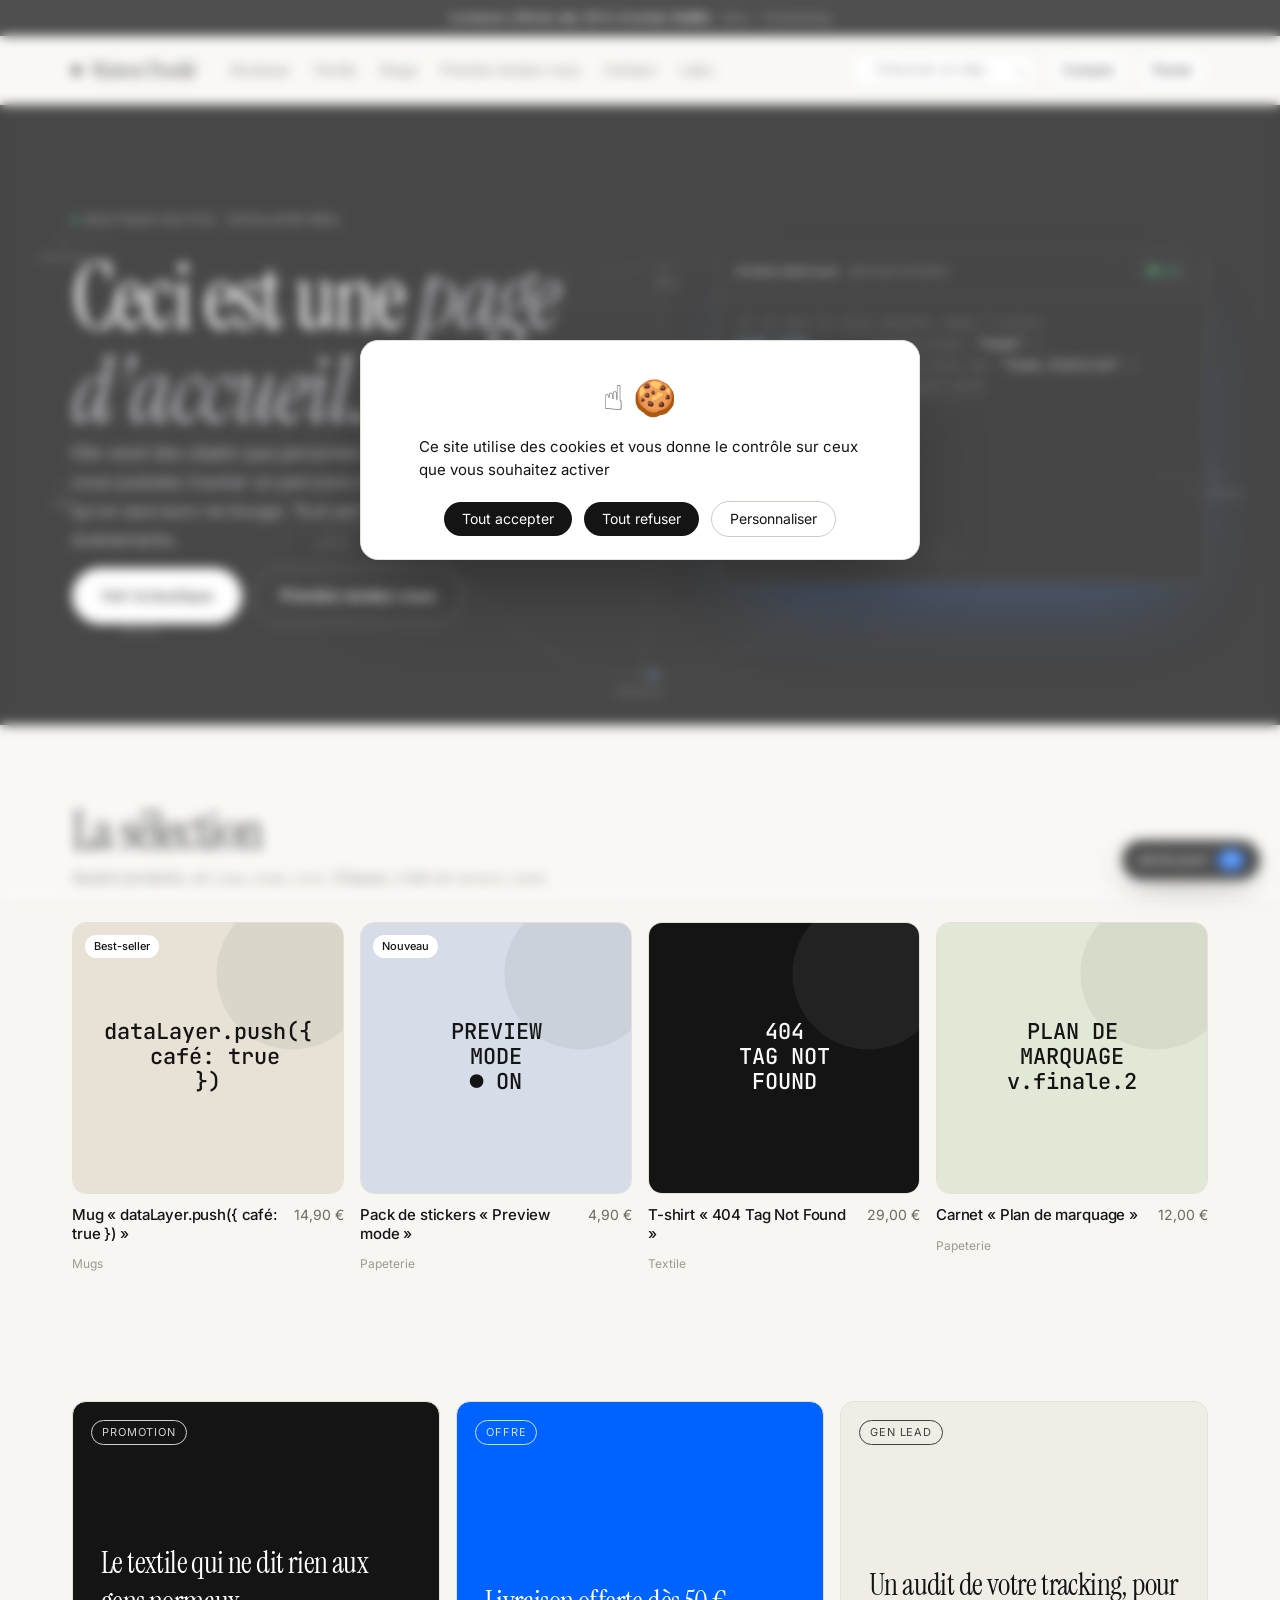
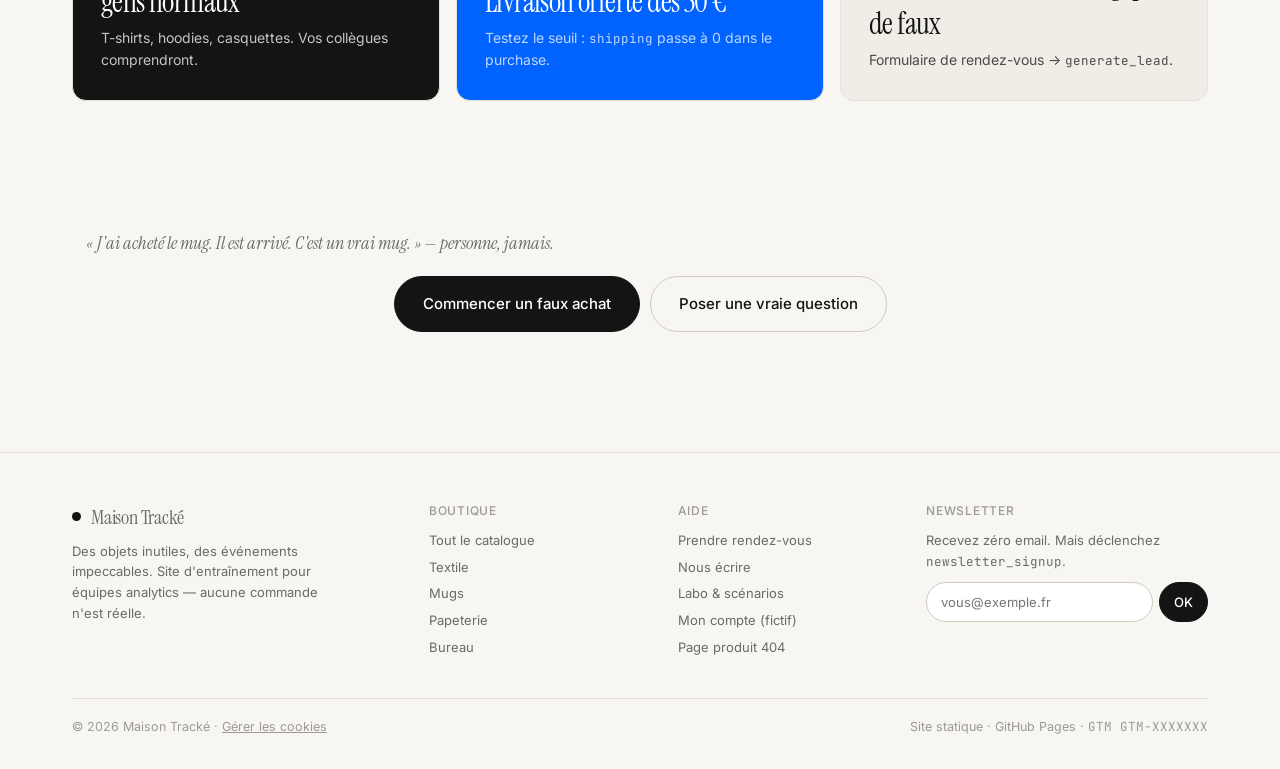
<file: index.html>
<!DOCTYPE html>
<html lang="fr">
<head>
<meta charset="utf-8">
<meta name="viewport" content="width=device-width, initial-scale=1">
<meta name="robots" content="noindex, nofollow, noarchive, nosnippet, noimageindex">
<title>Accueil — Maison Tracké</title>
<meta name="description" content="Site e-commerce factice d'entraînement analytics. Rien n'est à vendre, tout est à tracker.">
<!-- 0. Consent Mode v2 : défauts + choix stocké (lu dans le cookie tarteaucitron) -->
<script src="assets/consent-default.js"></script>
<!-- 0b. CMP tarteaucitron (auto-hébergée) : catégories mappées 1:1 sur Consent Mode, voir assets/cmp.js -->
<script src="tarteaucitron/tarteaucitron.min.js"></script>
<!-- 1. dataLayer contextuel SANS event (user / product / context), poussé avant GTM -->
<script src="assets/products.js"></script>
<script src="assets/context.js"></script>
<script src="assets/tracking.js"></script>
<!-- 2. Google Tag Manager -->
<script>(function(w,d,s,l,i){w[l]=w[l]||[];w[l].push({'gtm.start':new Date().getTime(),event:'gtm.js'});var f=d.getElementsByTagName(s)[0],j=d.createElement(s),dl=l!='dataLayer'?'&l='+l:'';j.async=true;j.src='https://www.googletagmanager.com/gtm.js?id='+i+dl;f.parentNode.insertBefore(j,f);})(window,document,'script','dataLayer','GTM-XXXXXXX');</script>
<!-- End Google Tag Manager -->
<link rel="preconnect" href="https://fonts.googleapis.com">
<link rel="preconnect" href="https://fonts.gstatic.com" crossorigin>
<link href="https://fonts.googleapis.com/css2?family=Inter:wght@400;500;600&family=Instrument+Serif:ital@0;1&family=JetBrains+Mono:wght@400;500&display=swap" rel="stylesheet">
<link rel="stylesheet" href="assets/site.css">
</head>
<body data-page="home">
<noscript><iframe src="https://www.googletagmanager.com/ns.html?id=GTM-XXXXXXX" height="0" width="0" style="display:none;visibility:hidden"></iframe></noscript>
<div class="site">
<div class="bar">Livraison offerte dès 50 € d'achats <b>fictifs</b> · <span class="mono">env: training</span></div>
<header class="top">
  <div class="in">
    <a class="brand" href="index.html"><span class="dot"></span>Maison Tracké</a>
    <button class="burger" type="button" aria-label="Menu" aria-expanded="false">Menu</button>
    <nav aria-label="Pages">
      <ul>
        <li><a href="collection.html" >Boutique</a></li>
        <li><a href="collection.html?cat=Textile">Textile</a></li>
        <li><a href="collection.html?cat=Mugs">Mugs</a></li>
        <li><a href="rdv.html" >Prendre rendez-vous</a></li>
        <li><a href="contact.html" >Contact</a></li>
        <li><a href="labo.html" >Labo</a></li>
      </ul>
    </nav>
    <div class="right">
      <form class="search" role="search"><input type="search" name="q" placeholder="Chercher un objet inutile" aria-label="Recherche"><button type="submit" aria-label="Rechercher">⌕</button></form>
      <a class="cart-link" id="account-link" href="account.html" >Compte</a>
      <a class="cart-link" href="cart.html" >Panier <span class="n">0</span></a>
    </div>
  </div>
</header>
<main>

<section class="hero-dark">
  <canvas id="flow" aria-hidden="true"></canvas>
  <div class="in">
    <div>
      <span class="eyebrow"><i></i>Boutique factice · dataLayer réel</span>
      <h1>Ceci est une <em>page d'accueil.</em></h1>
      <p>Elle vend des objets que personne n'achètera, pour que vous puissiez tracker un parcours d'achat complet sans qu'un seul euro ne bouge. Tout est faux, sauf les événements.</p>
      <div class="cta">
        <a class="btn light lg" href="collection.html" data-promo="hero_cta" data-promo-name="Hero – voir la boutique" data-creative="hero_primary" data-slot="hero_1">Voir la boutique</a>
        <a class="btn ghost-light lg" href="rdv.html" data-promo="hero_rdv" data-promo-name="Hero – prendre RDV" data-creative="hero_secondary" data-slot="hero_2">Prendre rendez-vous</a>
      </div>
    </div>
    <div class="console" aria-label="Aperçu du dataLayer">
      <div class="head"><b>window.dataLayer</b><span>parcours d'achat</span><span class="pill">● live</span></div>
      <pre><span class="ln"><span class="c">// ce que le site pousse, dans l'ordre</span></span><span class="ln"><span class="k">page_info</span>        <span class="c">{ page_type: </span><span class="s">"home"</span><span class="c"> }</span></span><span class="ln"><span class="k">view_item_list</span>   <span class="c">{ item_list_id: </span><span class="s">"home_featured"</span><span class="c"> }</span></span><span class="ln"><span class="k">select_item</span>      <span class="c">→ product.html</span></span><span class="ln"><span class="k">view_item</span>        <span class="c">{ value: </span><span class="n">14.90</span><span class="c"> }</span></span><span class="ln"><span class="k">add_to_cart</span>      <span class="c">{ quantity: </span><span class="n">1</span><span class="c"> }</span></span><span class="ln"><span class="k">begin_checkout</span>   <span class="c">→ add_shipping_info → add_payment_info</span></span><span class="ln"><span class="k">purchase</span>         <span class="c">{ transaction_id: </span><span class="s">"MT-…"</span><span class="c">, value: </span><span class="n">48.80</span><span class="c"> }</span></span><span class="ln"><span class="b">generate_lead</span>    <span class="c">{ lead_type: </span><span class="s">"appointment"</span><span class="c"> }</span></span><span class="ln"><span class="c">// ouvrez le bouton “dataLayer” en bas à droite pour voir tout passer</span></span></pre>
    </div>
  </div>
</section>

<section class="section">
  <div class="in">
    <div class="section-head"><div><h2>La sélection</h2><p>Quatre produits, un <code class="mono">view_item_list</code>. Cliquez, c'est un <code class="mono">select_item</code>.</p></div><a class="btn" href="collection.html">Tout voir</a></div>
    <div class="grid" id="featured"></div>
  </div>
</section>

<section class="section tight">
  <div class="in">
    <div class="tiles">
      <a class="tile dark" href="collection.html?cat=Textile" data-promo="tile_textile" data-promo-name="Tuile – Textile" data-creative="tile_dark" data-slot="home_tile_1"><span class="tag">Promotion</span><h3>Le textile qui ne dit rien aux gens normaux</h3><p>T-shirts, hoodies, casquettes. Vos collègues comprendront.</p></a>
      <a class="tile blue" href="cart.html" data-promo="tile_shipping" data-promo-name="Tuile – livraison offerte" data-creative="tile_blue" data-slot="home_tile_2"><span class="tag">Offre</span><h3>Livraison offerte dès 50 €</h3><p>Testez le seuil : <code class="mono">shipping</code> passe à 0 dans le purchase.</p></a>
      <a class="tile" href="rdv.html" data-promo="tile_rdv" data-promo-name="Tuile – audit" data-creative="tile_light" data-slot="home_tile_3"><span class="tag">Gen lead</span><h3>Un audit de votre tracking, pour de faux</h3><p>Formulaire de rendez-vous → <code class="mono">generate_lead</code>.</p></a>
    </div>
  </div>
</section>

<section class="section">
  <div class="in" style="text-align:center">
    <p class="joke">« J'ai acheté le mug. Il est arrivé. C'est un vrai mug. » — personne, jamais.</p>
    <div class="cta" style="justify-content:center;margin-top:18px"><a class="btn primary lg" href="collection.html">Commencer un faux achat</a><a class="btn lg" href="contact.html">Poser une vraie question</a></div>
  </div>
</section>

</main>
<footer class="foot">
  <div class="in">
    <div>
      <a class="brand" href="index.html"><span class="dot"></span>Maison Tracké</a>
      <p style="font-size:13px;max-width:34ch">Des objets inutiles, des événements impeccables. Site d'entraînement pour équipes analytics — aucune commande n'est réelle.</p>
    </div>
    <div><h4>Boutique</h4><ul>
      <li><a href="collection.html">Tout le catalogue</a></li>
      <li><a href="collection.html?cat=Textile">Textile</a></li>
      <li><a href="collection.html?cat=Mugs">Mugs</a></li>
      <li><a href="collection.html?cat=Papeterie">Papeterie</a></li>
      <li><a href="collection.html?cat=Bureau">Bureau</a></li>
    </ul></div>
    <div><h4>Aide</h4><ul>
      <li><a href="rdv.html">Prendre rendez-vous</a></li>
      <li><a href="contact.html">Nous écrire</a></li>
      <li><a href="labo.html">Labo &amp; scénarios</a></li>
      <li><a href="account.html">Mon compte (fictif)</a></li>
      <li><a href="product.html?sku=INCONNU">Page produit 404</a></li>
    </ul></div>
    <div><h4>Newsletter</h4>
      <p style="font-size:13px;margin:0">Recevez zéro email. Mais déclenchez <code class="mono">newsletter_signup</code>.</p>
      <form class="news"><input type="email" placeholder="vous@exemple.fr" required aria-label="Email"><button class="btn primary" type="submit" style="padding:8px 14px;font-size:13px">OK</button></form>
    </div>
    <div class="copy"><span>© 2026 Maison Tracké · <button type="button" class="cookie-link" onclick="openCookieSettings()">Gérer les cookies</button></span><span>Site statique · GitHub Pages · <span class="mono">GTM GTM-XXXXXXX</span></span></div>
  </div>
</footer>
</div>
<script src="assets/cmp.js"></script>
<script src="assets/shop.js"></script>
<script src="assets/flow.js"></script>
</body>
</html>
</file>
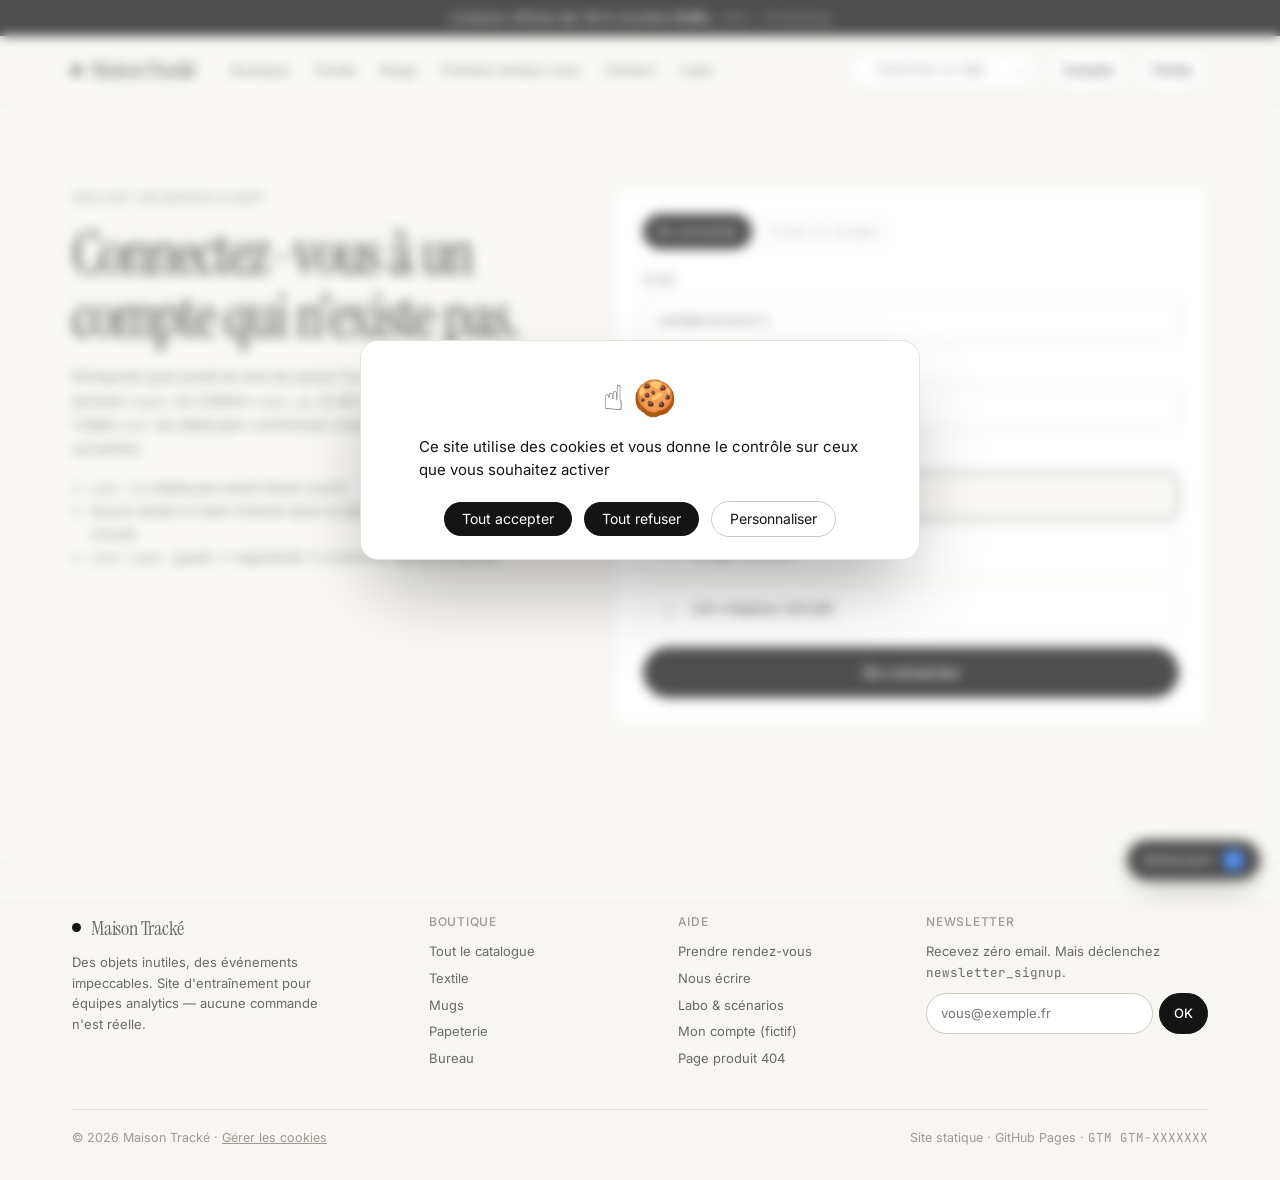
<file: account.html>
<!DOCTYPE html>
<html lang="fr">
<head>
<meta charset="utf-8">
<meta name="viewport" content="width=device-width, initial-scale=1">
<meta name="robots" content="noindex, nofollow, noarchive, nosnippet, noimageindex">
<title>Mon compte — Maison Tracké</title>
<meta name="description" content="Site e-commerce factice d'entraînement analytics. Rien n'est à vendre, tout est à tracker.">
<!-- 0. Consent Mode v2 : défauts + choix stocké (lu dans le cookie tarteaucitron) -->
<script src="assets/consent-default.js"></script>
<!-- 0b. CMP tarteaucitron (auto-hébergée) : catégories mappées 1:1 sur Consent Mode, voir assets/cmp.js -->
<script src="tarteaucitron/tarteaucitron.min.js"></script>
<!-- 1. dataLayer contextuel SANS event (user / product / context), poussé avant GTM -->
<script src="assets/products.js"></script>
<script src="assets/context.js"></script>
<script src="assets/tracking.js"></script>
<!-- 2. Google Tag Manager -->
<script>(function(w,d,s,l,i){w[l]=w[l]||[];w[l].push({'gtm.start':new Date().getTime(),event:'gtm.js'});var f=d.getElementsByTagName(s)[0],j=d.createElement(s),dl=l!='dataLayer'?'&l='+l:'';j.async=true;j.src='https://www.googletagmanager.com/gtm.js?id='+i+dl;f.parentNode.insertBefore(j,f);})(window,document,'script','dataLayer','GTM-XXXXXXX');</script>
<!-- End Google Tag Manager -->
<link rel="preconnect" href="https://fonts.googleapis.com">
<link rel="preconnect" href="https://fonts.gstatic.com" crossorigin>
<link href="https://fonts.googleapis.com/css2?family=Inter:wght@400;500;600&family=Instrument+Serif:ital@0;1&family=JetBrains+Mono:wght@400;500&display=swap" rel="stylesheet">
<link rel="stylesheet" href="assets/site.css">
</head>
<body data-page="account">
<noscript><iframe src="https://www.googletagmanager.com/ns.html?id=GTM-XXXXXXX" height="0" width="0" style="display:none;visibility:hidden"></iframe></noscript>
<div class="site">
<div class="bar">Livraison offerte dès 50 € d'achats <b>fictifs</b> · <span class="mono">env: training</span></div>
<header class="top">
  <div class="in">
    <a class="brand" href="index.html"><span class="dot"></span>Maison Tracké</a>
    <button class="burger" type="button" aria-label="Menu" aria-expanded="false">Menu</button>
    <nav aria-label="Pages">
      <ul>
        <li><a href="collection.html" >Boutique</a></li>
        <li><a href="collection.html?cat=Textile">Textile</a></li>
        <li><a href="collection.html?cat=Mugs">Mugs</a></li>
        <li><a href="rdv.html" >Prendre rendez-vous</a></li>
        <li><a href="contact.html" >Contact</a></li>
        <li><a href="labo.html" >Labo</a></li>
      </ul>
    </nav>
    <div class="right">
      <form class="search" role="search"><input type="search" name="q" placeholder="Chercher un objet inutile" aria-label="Recherche"><button type="submit" aria-label="Rechercher">⌕</button></form>
      <a class="cart-link" id="account-link" href="account.html" aria-current="page">Compte</a>
      <a class="cart-link" href="cart.html" >Panier <span class="n">0</span></a>
    </div>
  </div>
</header>
<main>

<section class="section">
  <div class="in">
    <div class="lead">
      <div class="pitch">
        <span class="eyebrow">Ceci est un espace client</span>
        <h1 style="margin-top:14px">Connectez-vous à un compte qui n'existe pas.</h1>
        <p>N'importe quel email et mot de passe fonctionnent. La connexion pousse <code class="mono">login</code>, la création <code class="mono">sign_up</code>, la déconnexion <code class="mono">logout</code> — et l'objet <code class="mono">user</code> du dataLayer contextuel change sur toutes les pages suivantes.</p>
        <ul><li><code class="mono">user.id</code> stable par email (hash court)</li><li>Aucun email ni hash d'email dans le dataLayer : seul <code class="mono">user.id</code> circule</li><li><code class="mono">user.type</code> : guest → registered → customer après un achat</li></ul>
      </div>
      <div>
        <div class="panel" id="logged" style="display:none">
          <h3>Bonjour, <span id="u-name"></span></h3>
          <div class="recap" style="margin:0 0 18px"><table><tbody>
            <tr><td>user.id</td><td class="mono" id="u-id"></td></tr>
            <tr><td>user.type</td><td class="mono" id="u-type"></td></tr>
            <tr><td>Méthode</td><td class="mono" id="u-method"></td></tr>
            <tr><td>Commandes (fictives)</td><td class="mono" id="u-orders"></td></tr>
          </tbody></table></div>
          <div class="cta"><a class="btn primary" href="collection.html">Continuer mes faux achats</a><button class="btn" type="button" id="logout">Se déconnecter</button></div>
        </div>
        <form class="panel" id="login-form" style="display:none">
          <div class="steps" style="margin-bottom:20px"><span class="on" data-tab="login">Se connecter</span><span data-tab="signup">Créer un compte</span></div>
          <div class="f" id="f-name" style="display:none"><label>Prénom</label><input name="name" placeholder="Ada"></div>
          <div class="f"><label>Email</label><input type="email" name="email" required placeholder="ada@exemple.fr"></div>
          <div class="f"><label>Mot de passe (non vérifié, non stocké)</label><input type="password" name="password" required placeholder="••••••••"></div>
          <div class="f"><label>Méthode</label><div class="choice">
            <label><input type="radio" name="method" value="email" checked>Email</label>
            <label><input type="radio" name="method" value="google">Google (simulé)</label>
            <label><input type="radio" name="method" value="magic_link">Lien magique (simulé)</label>
          </div></div>
          <button class="btn primary lg block" type="submit" id="auth-submit">Se connecter</button>
        </form>
      </div>
    </div>
  </div>
</section>

</main>
<footer class="foot">
  <div class="in">
    <div>
      <a class="brand" href="index.html"><span class="dot"></span>Maison Tracké</a>
      <p style="font-size:13px;max-width:34ch">Des objets inutiles, des événements impeccables. Site d'entraînement pour équipes analytics — aucune commande n'est réelle.</p>
    </div>
    <div><h4>Boutique</h4><ul>
      <li><a href="collection.html">Tout le catalogue</a></li>
      <li><a href="collection.html?cat=Textile">Textile</a></li>
      <li><a href="collection.html?cat=Mugs">Mugs</a></li>
      <li><a href="collection.html?cat=Papeterie">Papeterie</a></li>
      <li><a href="collection.html?cat=Bureau">Bureau</a></li>
    </ul></div>
    <div><h4>Aide</h4><ul>
      <li><a href="rdv.html">Prendre rendez-vous</a></li>
      <li><a href="contact.html">Nous écrire</a></li>
      <li><a href="labo.html">Labo &amp; scénarios</a></li>
      <li><a href="account.html">Mon compte (fictif)</a></li>
      <li><a href="product.html?sku=INCONNU">Page produit 404</a></li>
    </ul></div>
    <div><h4>Newsletter</h4>
      <p style="font-size:13px;margin:0">Recevez zéro email. Mais déclenchez <code class="mono">newsletter_signup</code>.</p>
      <form class="news"><input type="email" placeholder="vous@exemple.fr" required aria-label="Email"><button class="btn primary" type="submit" style="padding:8px 14px;font-size:13px">OK</button></form>
    </div>
    <div class="copy"><span>© 2026 Maison Tracké · <button type="button" class="cookie-link" onclick="openCookieSettings()">Gérer les cookies</button></span><span>Site statique · GitHub Pages · <span class="mono">GTM GTM-XXXXXXX</span></span></div>
  </div>
</footer>
</div>
<script src="assets/cmp.js"></script>
<script src="assets/shop.js"></script>

</body>
</html>
</file>
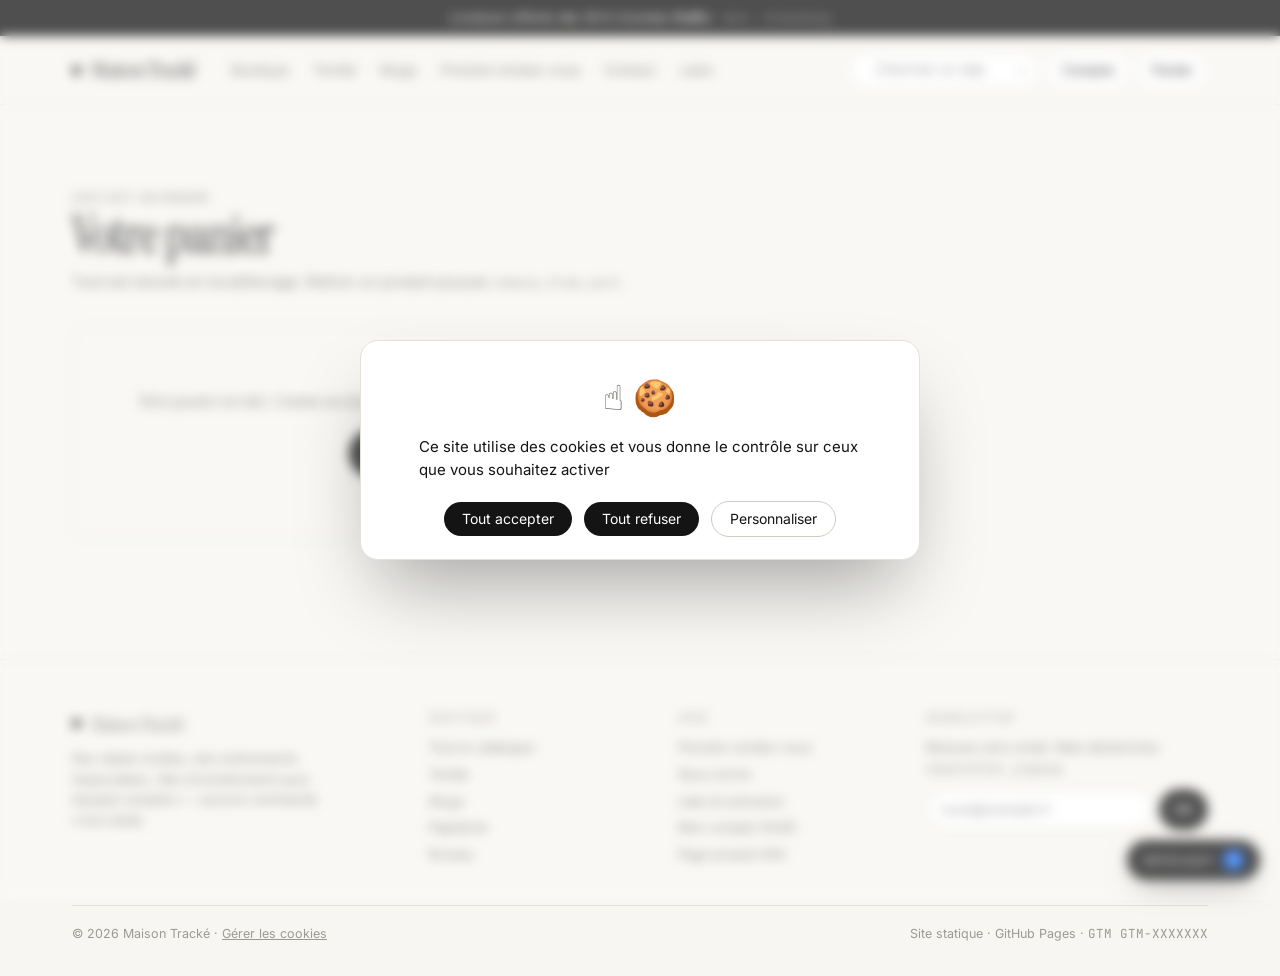
<file: cart.html>
<!DOCTYPE html>
<html lang="fr">
<head>
<meta charset="utf-8">
<meta name="viewport" content="width=device-width, initial-scale=1">
<meta name="robots" content="noindex, nofollow, noarchive, nosnippet, noimageindex">
<title>Panier — Maison Tracké</title>
<meta name="description" content="Site e-commerce factice d'entraînement analytics. Rien n'est à vendre, tout est à tracker.">
<!-- 0. Consent Mode v2 : défauts + choix stocké (lu dans le cookie tarteaucitron) -->
<script src="assets/consent-default.js"></script>
<!-- 0b. CMP tarteaucitron (auto-hébergée) : catégories mappées 1:1 sur Consent Mode, voir assets/cmp.js -->
<script src="tarteaucitron/tarteaucitron.min.js"></script>
<!-- 1. dataLayer contextuel SANS event (user / product / context), poussé avant GTM -->
<script src="assets/products.js"></script>
<script src="assets/context.js"></script>
<script src="assets/tracking.js"></script>
<!-- 2. Google Tag Manager -->
<script>(function(w,d,s,l,i){w[l]=w[l]||[];w[l].push({'gtm.start':new Date().getTime(),event:'gtm.js'});var f=d.getElementsByTagName(s)[0],j=d.createElement(s),dl=l!='dataLayer'?'&l='+l:'';j.async=true;j.src='https://www.googletagmanager.com/gtm.js?id='+i+dl;f.parentNode.insertBefore(j,f);})(window,document,'script','dataLayer','GTM-XXXXXXX');</script>
<!-- End Google Tag Manager -->
<link rel="preconnect" href="https://fonts.googleapis.com">
<link rel="preconnect" href="https://fonts.gstatic.com" crossorigin>
<link href="https://fonts.googleapis.com/css2?family=Inter:wght@400;500;600&family=Instrument+Serif:ital@0;1&family=JetBrains+Mono:wght@400;500&display=swap" rel="stylesheet">
<link rel="stylesheet" href="assets/site.css">
</head>
<body data-page="cart">
<noscript><iframe src="https://www.googletagmanager.com/ns.html?id=GTM-XXXXXXX" height="0" width="0" style="display:none;visibility:hidden"></iframe></noscript>
<div class="site">
<div class="bar">Livraison offerte dès 50 € d'achats <b>fictifs</b> · <span class="mono">env: training</span></div>
<header class="top">
  <div class="in">
    <a class="brand" href="index.html"><span class="dot"></span>Maison Tracké</a>
    <button class="burger" type="button" aria-label="Menu" aria-expanded="false">Menu</button>
    <nav aria-label="Pages">
      <ul>
        <li><a href="collection.html" >Boutique</a></li>
        <li><a href="collection.html?cat=Textile">Textile</a></li>
        <li><a href="collection.html?cat=Mugs">Mugs</a></li>
        <li><a href="rdv.html" >Prendre rendez-vous</a></li>
        <li><a href="contact.html" >Contact</a></li>
        <li><a href="labo.html" >Labo</a></li>
      </ul>
    </nav>
    <div class="right">
      <form class="search" role="search"><input type="search" name="q" placeholder="Chercher un objet inutile" aria-label="Recherche"><button type="submit" aria-label="Rechercher">⌕</button></form>
      <a class="cart-link" id="account-link" href="account.html" >Compte</a>
      <a class="cart-link" href="cart.html" aria-current="page">Panier <span class="n">0</span></a>
    </div>
  </div>
</header>
<main>

<section class="section">
  <div class="in">
    <span class="eyebrow">Ceci est un panier</span>
    <div class="section-head"><div><h2>Votre panier</h2><p>Tout est stocké en localStorage. Retirer un produit pousse <code class="mono">remove_from_cart</code>.</p></div></div>
    <div class="cart">
      <div id="lines"></div>
      <aside class="summary" id="summary">
        <h3>Récapitulatif</h3>
        <div class="row"><span>Sous-total</span><span id="s-sub"></span></div>
        <div class="row"><span>Livraison standard</span><span id="s-ship"></span></div>
        <form class="coupon" id="coupon"><input placeholder="Code promo (essayez TRACKME)" aria-label="Code promo"><button class="btn" type="submit">Appliquer</button></form>
        <div class="row total"><span>Total</span><span id="s-total"></span></div>
        <a class="btn primary block lg" id="to-checkout" href="checkout.html">Passer la commande</a>
        <p class="hint" style="margin:12px 0 0">Aucun paiement ne sera demandé. Promis.</p>
      </aside>
    </div>
  </div>
</section>

</main>
<footer class="foot">
  <div class="in">
    <div>
      <a class="brand" href="index.html"><span class="dot"></span>Maison Tracké</a>
      <p style="font-size:13px;max-width:34ch">Des objets inutiles, des événements impeccables. Site d'entraînement pour équipes analytics — aucune commande n'est réelle.</p>
    </div>
    <div><h4>Boutique</h4><ul>
      <li><a href="collection.html">Tout le catalogue</a></li>
      <li><a href="collection.html?cat=Textile">Textile</a></li>
      <li><a href="collection.html?cat=Mugs">Mugs</a></li>
      <li><a href="collection.html?cat=Papeterie">Papeterie</a></li>
      <li><a href="collection.html?cat=Bureau">Bureau</a></li>
    </ul></div>
    <div><h4>Aide</h4><ul>
      <li><a href="rdv.html">Prendre rendez-vous</a></li>
      <li><a href="contact.html">Nous écrire</a></li>
      <li><a href="labo.html">Labo &amp; scénarios</a></li>
      <li><a href="account.html">Mon compte (fictif)</a></li>
      <li><a href="product.html?sku=INCONNU">Page produit 404</a></li>
    </ul></div>
    <div><h4>Newsletter</h4>
      <p style="font-size:13px;margin:0">Recevez zéro email. Mais déclenchez <code class="mono">newsletter_signup</code>.</p>
      <form class="news"><input type="email" placeholder="vous@exemple.fr" required aria-label="Email"><button class="btn primary" type="submit" style="padding:8px 14px;font-size:13px">OK</button></form>
    </div>
    <div class="copy"><span>© 2026 Maison Tracké · <button type="button" class="cookie-link" onclick="openCookieSettings()">Gérer les cookies</button></span><span>Site statique · GitHub Pages · <span class="mono">GTM GTM-XXXXXXX</span></span></div>
  </div>
</footer>
</div>
<script src="assets/cmp.js"></script>
<script src="assets/shop.js"></script>

</body>
</html>
</file>
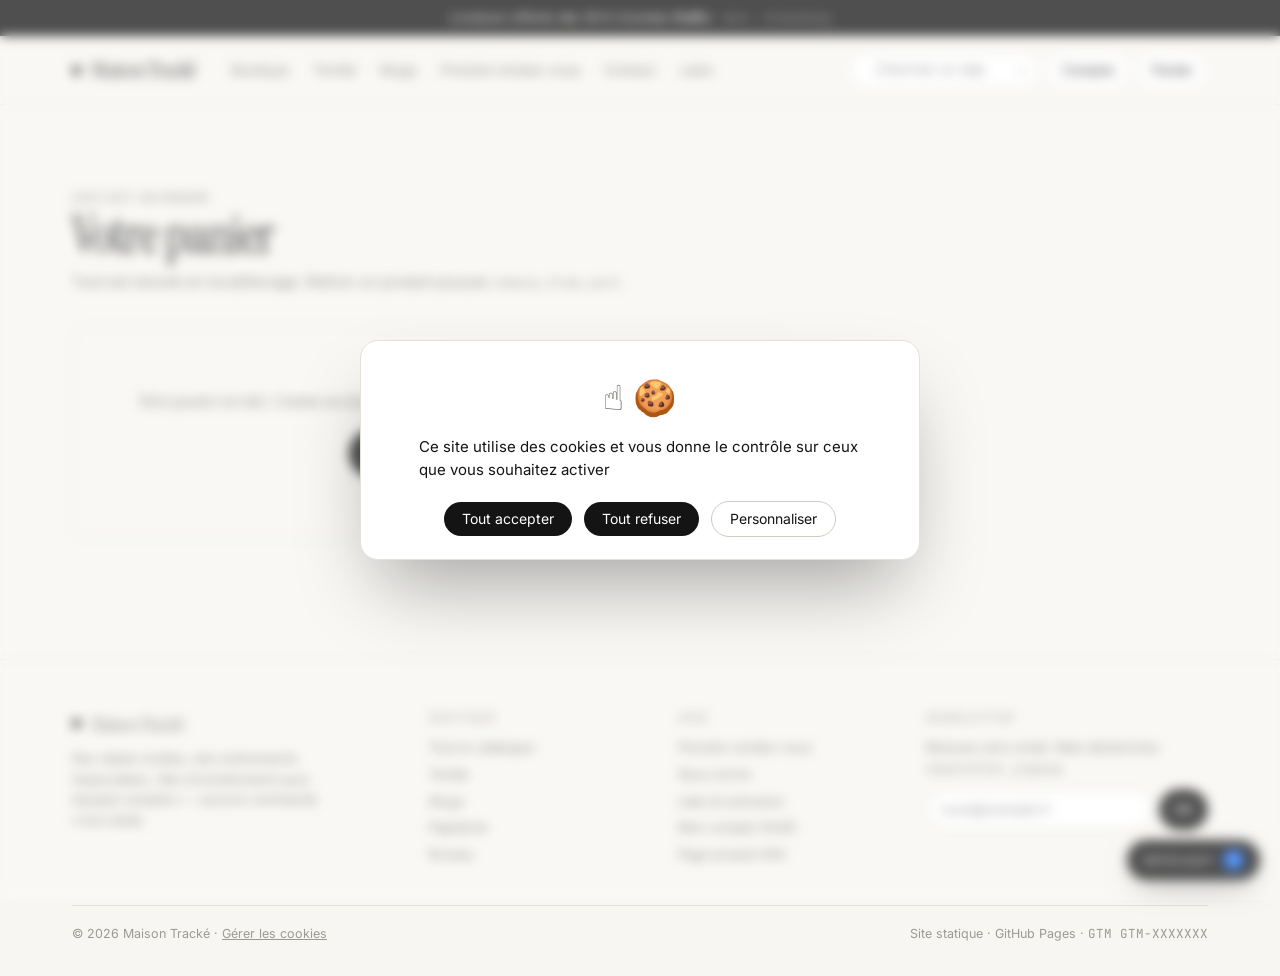
<file: checkout.html>
<!DOCTYPE html>
<html lang="fr">
<head>
<meta charset="utf-8">
<meta name="viewport" content="width=device-width, initial-scale=1">
<meta name="robots" content="noindex, nofollow, noarchive, nosnippet, noimageindex">
<title>Commande — Maison Tracké</title>
<meta name="description" content="Site e-commerce factice d'entraînement analytics. Rien n'est à vendre, tout est à tracker.">
<!-- 0. Consent Mode v2 : défauts + choix stocké (lu dans le cookie tarteaucitron) -->
<script src="assets/consent-default.js"></script>
<!-- 0b. CMP tarteaucitron (auto-hébergée) : catégories mappées 1:1 sur Consent Mode, voir assets/cmp.js -->
<script src="tarteaucitron/tarteaucitron.min.js"></script>
<!-- 1. dataLayer contextuel SANS event (user / product / context), poussé avant GTM -->
<script src="assets/products.js"></script>
<script src="assets/context.js"></script>
<script src="assets/tracking.js"></script>
<!-- 2. Google Tag Manager -->
<script>(function(w,d,s,l,i){w[l]=w[l]||[];w[l].push({'gtm.start':new Date().getTime(),event:'gtm.js'});var f=d.getElementsByTagName(s)[0],j=d.createElement(s),dl=l!='dataLayer'?'&l='+l:'';j.async=true;j.src='https://www.googletagmanager.com/gtm.js?id='+i+dl;f.parentNode.insertBefore(j,f);})(window,document,'script','dataLayer','GTM-XXXXXXX');</script>
<!-- End Google Tag Manager -->
<link rel="preconnect" href="https://fonts.googleapis.com">
<link rel="preconnect" href="https://fonts.gstatic.com" crossorigin>
<link href="https://fonts.googleapis.com/css2?family=Inter:wght@400;500;600&family=Instrument+Serif:ital@0;1&family=JetBrains+Mono:wght@400;500&display=swap" rel="stylesheet">
<link rel="stylesheet" href="assets/site.css">
</head>
<body data-page="checkout">
<noscript><iframe src="https://www.googletagmanager.com/ns.html?id=GTM-XXXXXXX" height="0" width="0" style="display:none;visibility:hidden"></iframe></noscript>
<div class="site">
<div class="bar">Livraison offerte dès 50 € d'achats <b>fictifs</b> · <span class="mono">env: training</span></div>
<header class="top">
  <div class="in">
    <a class="brand" href="index.html"><span class="dot"></span>Maison Tracké</a>
    <button class="burger" type="button" aria-label="Menu" aria-expanded="false">Menu</button>
    <nav aria-label="Pages">
      <ul>
        <li><a href="collection.html" >Boutique</a></li>
        <li><a href="collection.html?cat=Textile">Textile</a></li>
        <li><a href="collection.html?cat=Mugs">Mugs</a></li>
        <li><a href="rdv.html" >Prendre rendez-vous</a></li>
        <li><a href="contact.html" >Contact</a></li>
        <li><a href="labo.html" >Labo</a></li>
      </ul>
    </nav>
    <div class="right">
      <form class="search" role="search"><input type="search" name="q" placeholder="Chercher un objet inutile" aria-label="Recherche"><button type="submit" aria-label="Rechercher">⌕</button></form>
      <a class="cart-link" id="account-link" href="account.html" >Compte</a>
      <a class="cart-link" href="cart.html" >Panier <span class="n">0</span></a>
    </div>
  </div>
</header>
<main>

<section class="section">
  <div class="in">
    <span class="eyebrow">Ceci est un tunnel de commande</span>
    <div class="section-head"><div><h2>Commander</h2><p><span class="fake">Aucun paiement réel</span> &nbsp;Trois étapes, trois événements : <code class="mono">add_shipping_info</code>, <code class="mono">add_payment_info</code>, puis <code class="mono">purchase</code> sur la confirmation.</p></div></div>
    <div class="steps"><span>1. Coordonnées</span><span>2. Paiement</span><span>3. Validation</span></div>
    <div class="checkout">
      <div>
        <form class="panel" data-step="1" id="f1">
          <h3>Coordonnées &amp; livraison</h3>
          <div class="two"><div class="f"><label>Prénom</label><input name="first" required autocomplete="off" placeholder="Ada"></div><div class="f"><label>Nom</label><input name="last" required autocomplete="off" placeholder="Lovelace"></div></div>
          <div class="f"><label>Email</label><input type="email" name="email" required placeholder="ada@exemple.fr"></div>
          <div class="f"><label>Adresse (fictive)</label><input name="address" required placeholder="1 rue du dataLayer, 75000 Paris"></div>
          <div class="f"><label>Mode de livraison</label><div class="choice">
            <label id="ship-std"><input type="radio" name="ship" value="standard" checked>Standard · 3-5 jours<span class="p">4,90 €</span></label>
            <label><input type="radio" name="ship" value="express">Express · demain (dans un monde idéal)<span class="p">9,90 €</span></label>
            <label><input type="radio" name="ship" value="pickup">Retrait en boutique (qui n'existe pas)<span class="p">Offert</span></label>
          </div></div>
          <button class="btn primary lg block" type="submit">Continuer vers le paiement</button>
        </form>
        <form class="panel" data-step="2" id="f2" style="display:none">
          <h3>Paiement <span class="fake" style="margin-left:8px">simulé</span></h3>
          <div class="f"><label>Moyen de paiement</label><div class="choice">
            <label><input type="radio" name="pay" value="card" checked>Carte bancaire (fausse)</label>
            <label><input type="radio" name="pay" value="paypal">PayPal (encore plus faux)</label>
            <label><input type="radio" name="pay" value="transfer">Virement (en monnaie de singe)</label>
          </div></div>
          <div class="f"><label>Numéro de carte</label><input name="card" value="4242 4242 4242 4242" readonly><span class="hint">Numéro de test figé : rien n'est saisi, rien n'est envoyé.</span></div>
          <div class="cta"><button class="btn back" type="button" data-to="1">Retour</button><button class="btn primary lg" type="submit" style="flex:1">Vérifier la commande</button></div>
        </form>
        <form class="panel" data-step="3" id="f3" style="display:none">
          <h3>Tout est faux, tout est prêt.</h3>
          <p>En cliquant ci-dessous, vous ne payez rien, vous ne recevez rien, et un <code class="mono">purchase</code> part sur la page suivante avec un <code class="mono">transaction_id</code> unique.</p>
          <div class="cta"><button class="btn back" type="button" data-to="2">Retour</button><button class="btn accent lg" type="submit" style="flex:1">Acheter, acheter (pour de faux)</button></div>
        </form>
      </div>
      <aside class="summary">
        <h3>Votre commande</h3>
        <div id="r-items"></div>
        <div class="row" style="border-top:1px solid var(--line);margin-top:8px;padding-top:12px"><span>Sous-total</span><span id="r-sub"></span></div>
        <div class="row"><span>Remise</span><span id="r-disc"></span></div>
        <div class="row"><span>Livraison</span><span id="r-ship"></span></div>
        <div class="row total"><span>Total</span><span id="r-total"></span></div>
      </aside>
    </div>
  </div>
</section>

</main>
<footer class="foot">
  <div class="in">
    <div>
      <a class="brand" href="index.html"><span class="dot"></span>Maison Tracké</a>
      <p style="font-size:13px;max-width:34ch">Des objets inutiles, des événements impeccables. Site d'entraînement pour équipes analytics — aucune commande n'est réelle.</p>
    </div>
    <div><h4>Boutique</h4><ul>
      <li><a href="collection.html">Tout le catalogue</a></li>
      <li><a href="collection.html?cat=Textile">Textile</a></li>
      <li><a href="collection.html?cat=Mugs">Mugs</a></li>
      <li><a href="collection.html?cat=Papeterie">Papeterie</a></li>
      <li><a href="collection.html?cat=Bureau">Bureau</a></li>
    </ul></div>
    <div><h4>Aide</h4><ul>
      <li><a href="rdv.html">Prendre rendez-vous</a></li>
      <li><a href="contact.html">Nous écrire</a></li>
      <li><a href="labo.html">Labo &amp; scénarios</a></li>
      <li><a href="account.html">Mon compte (fictif)</a></li>
      <li><a href="product.html?sku=INCONNU">Page produit 404</a></li>
    </ul></div>
    <div><h4>Newsletter</h4>
      <p style="font-size:13px;margin:0">Recevez zéro email. Mais déclenchez <code class="mono">newsletter_signup</code>.</p>
      <form class="news"><input type="email" placeholder="vous@exemple.fr" required aria-label="Email"><button class="btn primary" type="submit" style="padding:8px 14px;font-size:13px">OK</button></form>
    </div>
    <div class="copy"><span>© 2026 Maison Tracké · <button type="button" class="cookie-link" onclick="openCookieSettings()">Gérer les cookies</button></span><span>Site statique · GitHub Pages · <span class="mono">GTM GTM-XXXXXXX</span></span></div>
  </div>
</footer>
</div>
<script src="assets/cmp.js"></script>
<script src="assets/shop.js"></script>

</body>
</html>
</file>
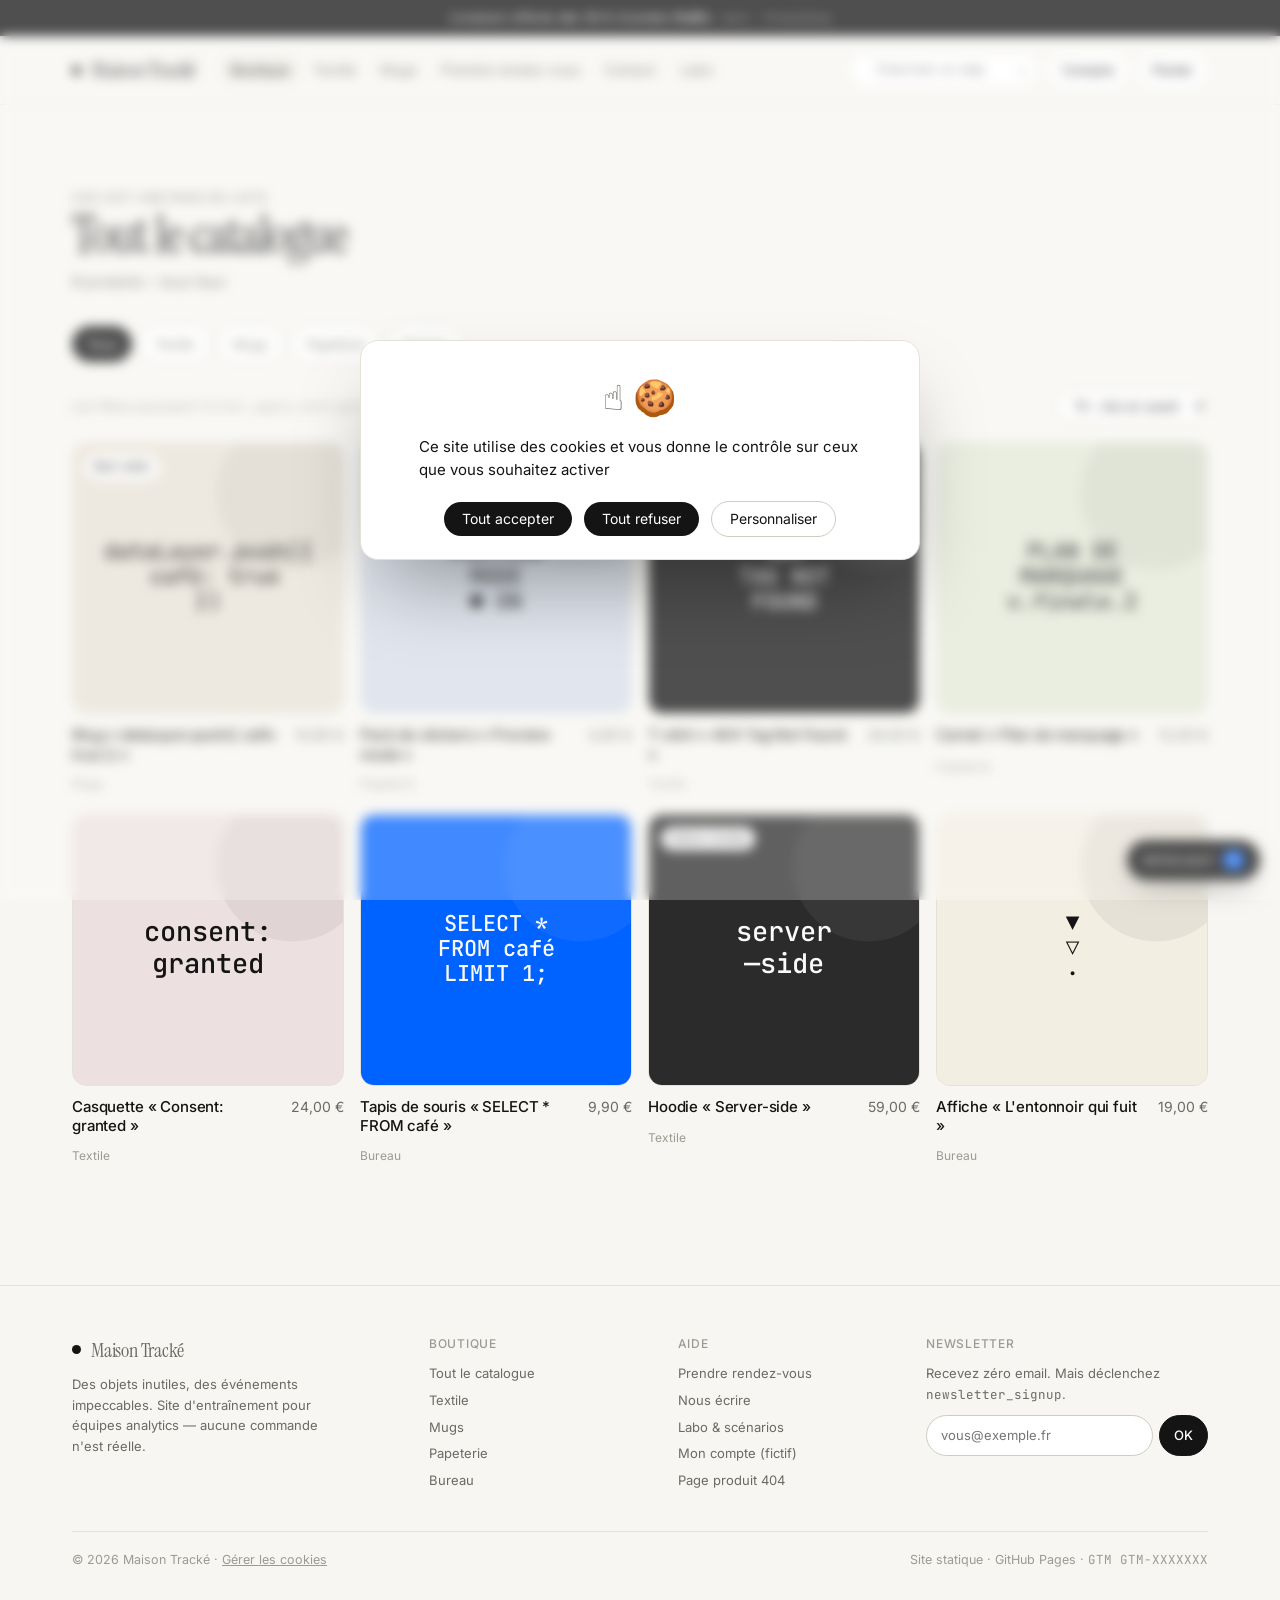
<file: collection.html>
<!DOCTYPE html>
<html lang="fr">
<head>
<meta charset="utf-8">
<meta name="viewport" content="width=device-width, initial-scale=1">
<meta name="robots" content="noindex, nofollow, noarchive, nosnippet, noimageindex">
<title>Boutique — Maison Tracké</title>
<meta name="description" content="Site e-commerce factice d'entraînement analytics. Rien n'est à vendre, tout est à tracker.">
<!-- 0. Consent Mode v2 : défauts + choix stocké (lu dans le cookie tarteaucitron) -->
<script src="assets/consent-default.js"></script>
<!-- 0b. CMP tarteaucitron (auto-hébergée) : catégories mappées 1:1 sur Consent Mode, voir assets/cmp.js -->
<script src="tarteaucitron/tarteaucitron.min.js"></script>
<!-- 1. dataLayer contextuel SANS event (user / product / context), poussé avant GTM -->
<script src="assets/products.js"></script>
<script src="assets/context.js"></script>
<script src="assets/tracking.js"></script>
<!-- 2. Google Tag Manager -->
<script>(function(w,d,s,l,i){w[l]=w[l]||[];w[l].push({'gtm.start':new Date().getTime(),event:'gtm.js'});var f=d.getElementsByTagName(s)[0],j=d.createElement(s),dl=l!='dataLayer'?'&l='+l:'';j.async=true;j.src='https://www.googletagmanager.com/gtm.js?id='+i+dl;f.parentNode.insertBefore(j,f);})(window,document,'script','dataLayer','GTM-XXXXXXX');</script>
<!-- End Google Tag Manager -->
<link rel="preconnect" href="https://fonts.googleapis.com">
<link rel="preconnect" href="https://fonts.gstatic.com" crossorigin>
<link href="https://fonts.googleapis.com/css2?family=Inter:wght@400;500;600&family=Instrument+Serif:ital@0;1&family=JetBrains+Mono:wght@400;500&display=swap" rel="stylesheet">
<link rel="stylesheet" href="assets/site.css">
</head>
<body data-page="collection">
<noscript><iframe src="https://www.googletagmanager.com/ns.html?id=GTM-XXXXXXX" height="0" width="0" style="display:none;visibility:hidden"></iframe></noscript>
<div class="site">
<div class="bar">Livraison offerte dès 50 € d'achats <b>fictifs</b> · <span class="mono">env: training</span></div>
<header class="top">
  <div class="in">
    <a class="brand" href="index.html"><span class="dot"></span>Maison Tracké</a>
    <button class="burger" type="button" aria-label="Menu" aria-expanded="false">Menu</button>
    <nav aria-label="Pages">
      <ul>
        <li><a href="collection.html" aria-current="page">Boutique</a></li>
        <li><a href="collection.html?cat=Textile">Textile</a></li>
        <li><a href="collection.html?cat=Mugs">Mugs</a></li>
        <li><a href="rdv.html" >Prendre rendez-vous</a></li>
        <li><a href="contact.html" >Contact</a></li>
        <li><a href="labo.html" >Labo</a></li>
      </ul>
    </nav>
    <div class="right">
      <form class="search" role="search"><input type="search" name="q" placeholder="Chercher un objet inutile" aria-label="Recherche"><button type="submit" aria-label="Rechercher">⌕</button></form>
      <a class="cart-link" id="account-link" href="account.html" >Compte</a>
      <a class="cart-link" href="cart.html" >Panier <span class="n">0</span></a>
    </div>
  </div>
</header>
<main>

<section class="section">
  <div class="in">
    <span class="eyebrow">Ceci est une page de liste</span>
    <div class="section-head"><div><h2 id="coll-title">Tout le catalogue</h2><p id="coll-count"></p></div></div>
    <ul class="filters">
      <li><button type="button" data-cat="Tous">Tous</button></li>
      <li><button type="button" data-cat="Textile">Textile</button></li>
      <li><button type="button" data-cat="Mugs">Mugs</button></li>
      <li><button type="button" data-cat="Papeterie">Papeterie</button></li>
      <li><button type="button" data-cat="Bureau">Bureau</button></li>
    </ul>
    <div class="toolbar"><span>Les filtres poussent <code class="mono">filter_apply</code>, le tri <code class="mono">sort_apply</code></span><select id="sort" aria-label="Trier"><option value="default">Tri : mis en avant</option><option value="asc">Prix croissant</option><option value="desc">Prix décroissant</option></select></div>
    <div class="grid" id="grid"></div>
  </div>
</section>

</main>
<footer class="foot">
  <div class="in">
    <div>
      <a class="brand" href="index.html"><span class="dot"></span>Maison Tracké</a>
      <p style="font-size:13px;max-width:34ch">Des objets inutiles, des événements impeccables. Site d'entraînement pour équipes analytics — aucune commande n'est réelle.</p>
    </div>
    <div><h4>Boutique</h4><ul>
      <li><a href="collection.html">Tout le catalogue</a></li>
      <li><a href="collection.html?cat=Textile">Textile</a></li>
      <li><a href="collection.html?cat=Mugs">Mugs</a></li>
      <li><a href="collection.html?cat=Papeterie">Papeterie</a></li>
      <li><a href="collection.html?cat=Bureau">Bureau</a></li>
    </ul></div>
    <div><h4>Aide</h4><ul>
      <li><a href="rdv.html">Prendre rendez-vous</a></li>
      <li><a href="contact.html">Nous écrire</a></li>
      <li><a href="labo.html">Labo &amp; scénarios</a></li>
      <li><a href="account.html">Mon compte (fictif)</a></li>
      <li><a href="product.html?sku=INCONNU">Page produit 404</a></li>
    </ul></div>
    <div><h4>Newsletter</h4>
      <p style="font-size:13px;margin:0">Recevez zéro email. Mais déclenchez <code class="mono">newsletter_signup</code>.</p>
      <form class="news"><input type="email" placeholder="vous@exemple.fr" required aria-label="Email"><button class="btn primary" type="submit" style="padding:8px 14px;font-size:13px">OK</button></form>
    </div>
    <div class="copy"><span>© 2026 Maison Tracké · <button type="button" class="cookie-link" onclick="openCookieSettings()">Gérer les cookies</button></span><span>Site statique · GitHub Pages · <span class="mono">GTM GTM-XXXXXXX</span></span></div>
  </div>
</footer>
</div>
<script src="assets/cmp.js"></script>
<script src="assets/shop.js"></script>

</body>
</html>
</file>
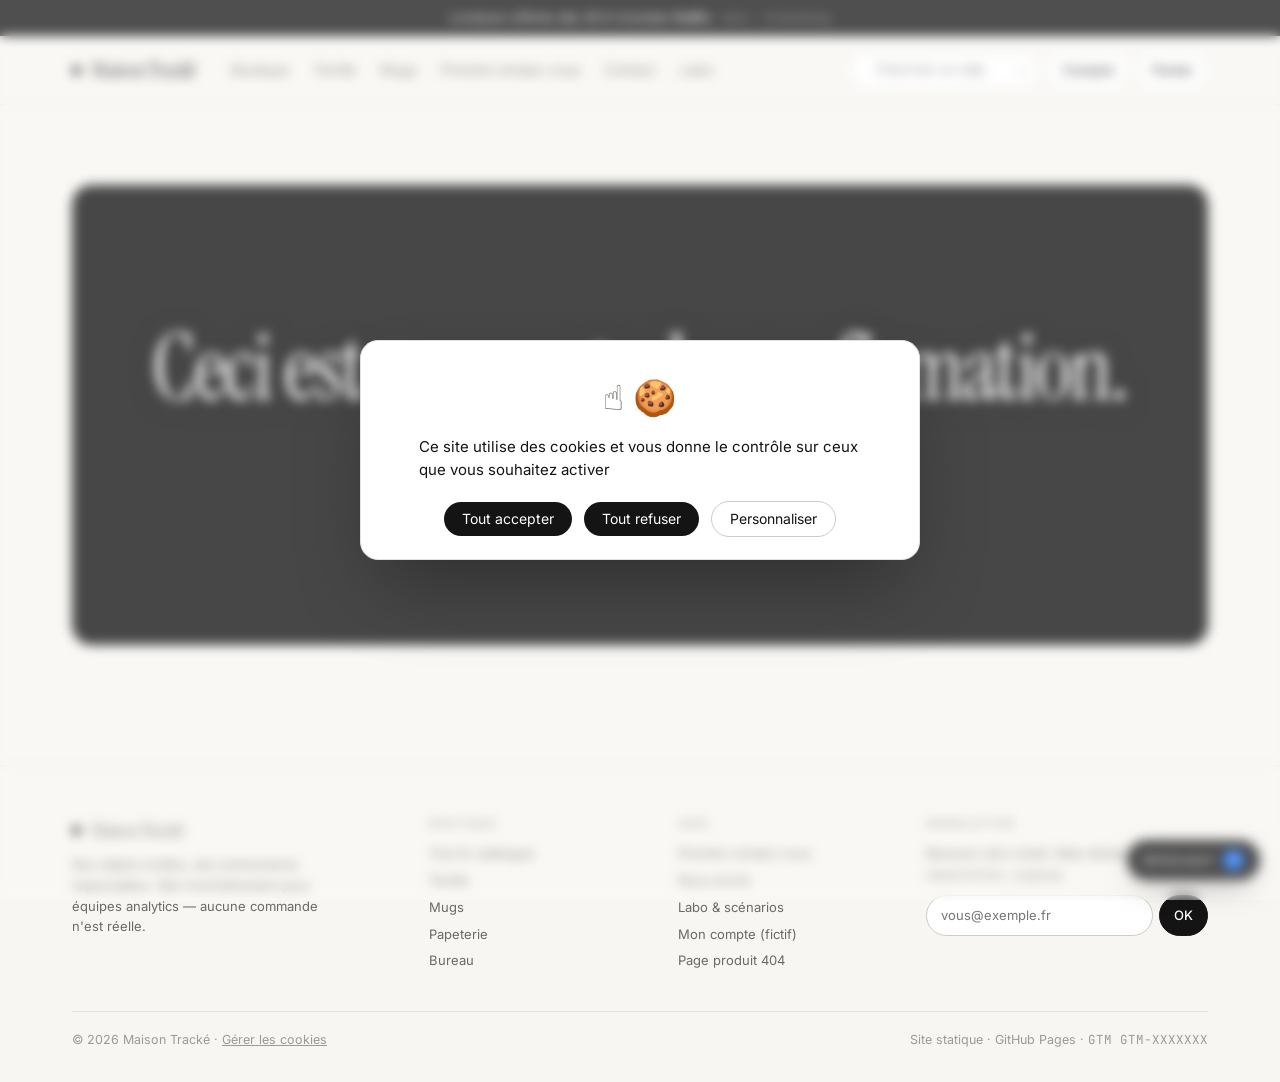
<file: confirmation.html>
<!DOCTYPE html>
<html lang="fr">
<head>
<meta charset="utf-8">
<meta name="viewport" content="width=device-width, initial-scale=1">
<meta name="robots" content="noindex, nofollow, noarchive, nosnippet, noimageindex">
<title>Commande validée — Maison Tracké</title>
<meta name="description" content="Site e-commerce factice d'entraînement analytics. Rien n'est à vendre, tout est à tracker.">
<!-- 0. Consent Mode v2 : défauts + choix stocké (lu dans le cookie tarteaucitron) -->
<script src="assets/consent-default.js"></script>
<!-- 0b. CMP tarteaucitron (auto-hébergée) : catégories mappées 1:1 sur Consent Mode, voir assets/cmp.js -->
<script src="tarteaucitron/tarteaucitron.min.js"></script>
<!-- 1. dataLayer contextuel SANS event (user / product / context), poussé avant GTM -->
<script src="assets/products.js"></script>
<script src="assets/context.js"></script>
<script src="assets/tracking.js"></script>
<!-- 2. Google Tag Manager -->
<script>(function(w,d,s,l,i){w[l]=w[l]||[];w[l].push({'gtm.start':new Date().getTime(),event:'gtm.js'});var f=d.getElementsByTagName(s)[0],j=d.createElement(s),dl=l!='dataLayer'?'&l='+l:'';j.async=true;j.src='https://www.googletagmanager.com/gtm.js?id='+i+dl;f.parentNode.insertBefore(j,f);})(window,document,'script','dataLayer','GTM-XXXXXXX');</script>
<!-- End Google Tag Manager -->
<link rel="preconnect" href="https://fonts.googleapis.com">
<link rel="preconnect" href="https://fonts.gstatic.com" crossorigin>
<link href="https://fonts.googleapis.com/css2?family=Inter:wght@400;500;600&family=Instrument+Serif:ital@0;1&family=JetBrains+Mono:wght@400;500&display=swap" rel="stylesheet">
<link rel="stylesheet" href="assets/site.css">
</head>
<body data-page="confirmation">
<noscript><iframe src="https://www.googletagmanager.com/ns.html?id=GTM-XXXXXXX" height="0" width="0" style="display:none;visibility:hidden"></iframe></noscript>
<div class="site">
<div class="bar">Livraison offerte dès 50 € d'achats <b>fictifs</b> · <span class="mono">env: training</span></div>
<header class="top">
  <div class="in">
    <a class="brand" href="index.html"><span class="dot"></span>Maison Tracké</a>
    <button class="burger" type="button" aria-label="Menu" aria-expanded="false">Menu</button>
    <nav aria-label="Pages">
      <ul>
        <li><a href="collection.html" >Boutique</a></li>
        <li><a href="collection.html?cat=Textile">Textile</a></li>
        <li><a href="collection.html?cat=Mugs">Mugs</a></li>
        <li><a href="rdv.html" >Prendre rendez-vous</a></li>
        <li><a href="contact.html" >Contact</a></li>
        <li><a href="labo.html" >Labo</a></li>
      </ul>
    </nav>
    <div class="right">
      <form class="search" role="search"><input type="search" name="q" placeholder="Chercher un objet inutile" aria-label="Recherche"><button type="submit" aria-label="Rechercher">⌕</button></form>
      <a class="cart-link" id="account-link" href="account.html" >Compte</a>
      <a class="cart-link" href="cart.html" >Panier <span class="n">0</span></a>
    </div>
  </div>
</header>
<main>

<section class="section">
  <div class="in">
    <div class="confirm" id="confirm-box">
      <canvas id="paint" aria-hidden="true"></canvas>
      <span class="eyebrow" style="color:#a1a1aa">Ceci est une page de confirmation</span>
      <h1 style="margin-top:16px">Commande validée.<br>Pour de faux.</h1>
      <p>Merci ! Rien ne sera expédié à <b id="order-mail" style="color:#fff"></b>. En revanche, l'événement <code class="mono">purchase</code> vient de partir.</p>
      <div class="order">transaction_id : <b id="order-id"></b></div>
      <p class="hint" id="dedup-note" style="color:#71717a"></p>
      <div class="cta" style="justify-content:center"><a class="btn light" href="collection.html">Recommencer un faux achat</a><a class="btn ghost-light" href="labo.html">Aller au Labo</a></div>
    </div>
    <div class="recap" id="recap"><h3 style="margin-bottom:12px">Récapitulatif (identique à l'objet <code>ecommerce</code> du purchase)</h3><table><tbody id="recap-rows"></tbody></table></div>
  </div>
</section>

</main>
<footer class="foot">
  <div class="in">
    <div>
      <a class="brand" href="index.html"><span class="dot"></span>Maison Tracké</a>
      <p style="font-size:13px;max-width:34ch">Des objets inutiles, des événements impeccables. Site d'entraînement pour équipes analytics — aucune commande n'est réelle.</p>
    </div>
    <div><h4>Boutique</h4><ul>
      <li><a href="collection.html">Tout le catalogue</a></li>
      <li><a href="collection.html?cat=Textile">Textile</a></li>
      <li><a href="collection.html?cat=Mugs">Mugs</a></li>
      <li><a href="collection.html?cat=Papeterie">Papeterie</a></li>
      <li><a href="collection.html?cat=Bureau">Bureau</a></li>
    </ul></div>
    <div><h4>Aide</h4><ul>
      <li><a href="rdv.html">Prendre rendez-vous</a></li>
      <li><a href="contact.html">Nous écrire</a></li>
      <li><a href="labo.html">Labo &amp; scénarios</a></li>
      <li><a href="account.html">Mon compte (fictif)</a></li>
      <li><a href="product.html?sku=INCONNU">Page produit 404</a></li>
    </ul></div>
    <div><h4>Newsletter</h4>
      <p style="font-size:13px;margin:0">Recevez zéro email. Mais déclenchez <code class="mono">newsletter_signup</code>.</p>
      <form class="news"><input type="email" placeholder="vous@exemple.fr" required aria-label="Email"><button class="btn primary" type="submit" style="padding:8px 14px;font-size:13px">OK</button></form>
    </div>
    <div class="copy"><span>© 2026 Maison Tracké · <button type="button" class="cookie-link" onclick="openCookieSettings()">Gérer les cookies</button></span><span>Site statique · GitHub Pages · <span class="mono">GTM GTM-XXXXXXX</span></span></div>
  </div>
</footer>
</div>
<script src="assets/cmp.js"></script>
<script src="assets/shop.js"></script>
<script src="assets/burst.js"></script>
</body>
</html>
</file>
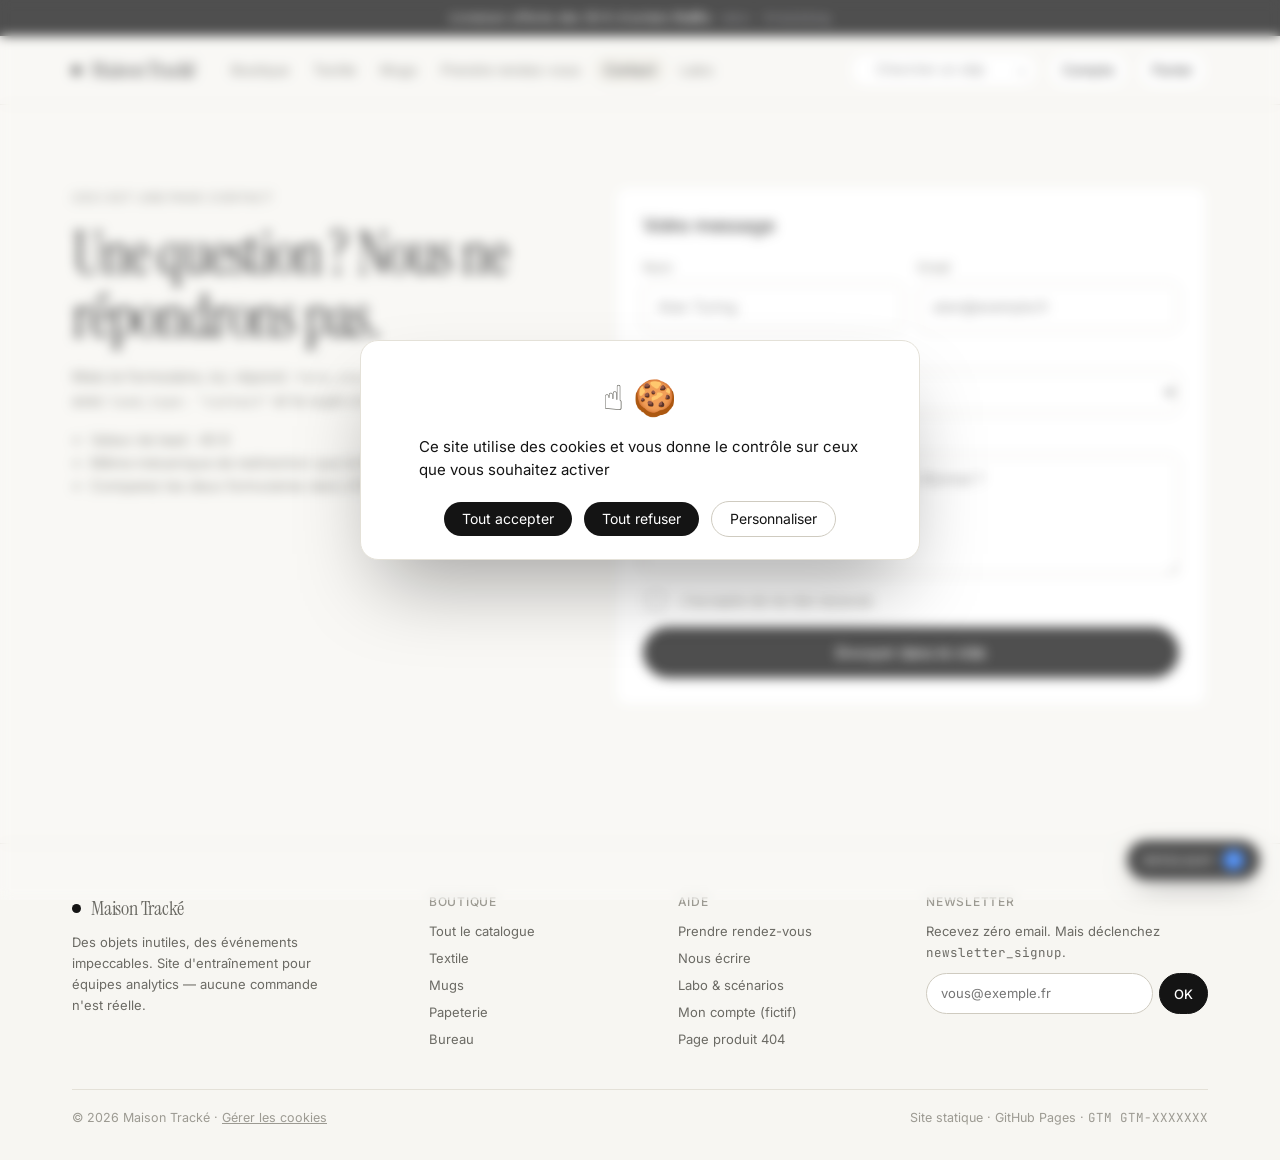
<file: contact.html>
<!DOCTYPE html>
<html lang="fr">
<head>
<meta charset="utf-8">
<meta name="viewport" content="width=device-width, initial-scale=1">
<meta name="robots" content="noindex, nofollow, noarchive, nosnippet, noimageindex">
<title>Contact — Maison Tracké</title>
<meta name="description" content="Site e-commerce factice d'entraînement analytics. Rien n'est à vendre, tout est à tracker.">
<!-- 0. Consent Mode v2 : défauts + choix stocké (lu dans le cookie tarteaucitron) -->
<script src="assets/consent-default.js"></script>
<!-- 0b. CMP tarteaucitron (auto-hébergée) : catégories mappées 1:1 sur Consent Mode, voir assets/cmp.js -->
<script src="tarteaucitron/tarteaucitron.min.js"></script>
<!-- 1. dataLayer contextuel SANS event (user / product / context), poussé avant GTM -->
<script src="assets/products.js"></script>
<script src="assets/context.js"></script>
<script src="assets/tracking.js"></script>
<!-- 2. Google Tag Manager -->
<script>(function(w,d,s,l,i){w[l]=w[l]||[];w[l].push({'gtm.start':new Date().getTime(),event:'gtm.js'});var f=d.getElementsByTagName(s)[0],j=d.createElement(s),dl=l!='dataLayer'?'&l='+l:'';j.async=true;j.src='https://www.googletagmanager.com/gtm.js?id='+i+dl;f.parentNode.insertBefore(j,f);})(window,document,'script','dataLayer','GTM-XXXXXXX');</script>
<!-- End Google Tag Manager -->
<link rel="preconnect" href="https://fonts.googleapis.com">
<link rel="preconnect" href="https://fonts.gstatic.com" crossorigin>
<link href="https://fonts.googleapis.com/css2?family=Inter:wght@400;500;600&family=Instrument+Serif:ital@0;1&family=JetBrains+Mono:wght@400;500&display=swap" rel="stylesheet">
<link rel="stylesheet" href="assets/site.css">
</head>
<body data-page="contact">
<noscript><iframe src="https://www.googletagmanager.com/ns.html?id=GTM-XXXXXXX" height="0" width="0" style="display:none;visibility:hidden"></iframe></noscript>
<div class="site">
<div class="bar">Livraison offerte dès 50 € d'achats <b>fictifs</b> · <span class="mono">env: training</span></div>
<header class="top">
  <div class="in">
    <a class="brand" href="index.html"><span class="dot"></span>Maison Tracké</a>
    <button class="burger" type="button" aria-label="Menu" aria-expanded="false">Menu</button>
    <nav aria-label="Pages">
      <ul>
        <li><a href="collection.html" >Boutique</a></li>
        <li><a href="collection.html?cat=Textile">Textile</a></li>
        <li><a href="collection.html?cat=Mugs">Mugs</a></li>
        <li><a href="rdv.html" >Prendre rendez-vous</a></li>
        <li><a href="contact.html" aria-current="page">Contact</a></li>
        <li><a href="labo.html" >Labo</a></li>
      </ul>
    </nav>
    <div class="right">
      <form class="search" role="search"><input type="search" name="q" placeholder="Chercher un objet inutile" aria-label="Recherche"><button type="submit" aria-label="Rechercher">⌕</button></form>
      <a class="cart-link" id="account-link" href="account.html" >Compte</a>
      <a class="cart-link" href="cart.html" >Panier <span class="n">0</span></a>
    </div>
  </div>
</header>
<main>

<section class="section">
  <div class="in">
    <div class="lead">
      <div class="pitch">
        <span class="eyebrow">Ceci est une page contact</span>
        <h1 style="margin-top:14px">Une question ? Nous ne répondrons pas.</h1>
        <p>Mais le formulaire, lui, répond : <code class="mono">form_start</code>, puis <code class="mono">generate_lead</code> avec <code class="mono">lead_type: "contact"</code> et le sujet choisi.</p>
        <ul><li>Valeur de lead : 40 €</li><li>Même mécanique de redirection que le RDV</li><li>Comparez les deux formulaires dans GTM avec un seul trigger</li></ul>
      </div>
      <form class="panel lead-form" data-form-id="contact_question" data-form-name="Contact – question">
        <h3>Votre message</h3>
        <div class="two"><div class="f"><label>Nom</label><input name="name" required placeholder="Alan Turing"></div><div class="f"><label>Email</label><input type="email" name="email" required placeholder="alan@exemple.fr"></div></div>
        <div class="f"><label>Sujet</label><select name="subject"><option value="commande">Ma (fausse) commande</option><option value="produit">Question produit</option><option value="partenariat">Partenariat</option><option value="tracking_bug">J'ai vu un bug dans votre dataLayer</option></select></div>
        <div class="f"><label>Message</label><textarea name="message" required placeholder="Bonjour, mon mug n'est jamais arrivé. Normal ?"></textarea></div>
        <label class="toggle" style="border:0;padding:0 0 14px"><input type="checkbox" name="optin" value="1"> J'accepte de ne rien recevoir.</label>
        <button class="btn primary lg block" type="submit">Envoyer dans le vide</button>
      </form>
    </div>
  </div>
</section>

</main>
<footer class="foot">
  <div class="in">
    <div>
      <a class="brand" href="index.html"><span class="dot"></span>Maison Tracké</a>
      <p style="font-size:13px;max-width:34ch">Des objets inutiles, des événements impeccables. Site d'entraînement pour équipes analytics — aucune commande n'est réelle.</p>
    </div>
    <div><h4>Boutique</h4><ul>
      <li><a href="collection.html">Tout le catalogue</a></li>
      <li><a href="collection.html?cat=Textile">Textile</a></li>
      <li><a href="collection.html?cat=Mugs">Mugs</a></li>
      <li><a href="collection.html?cat=Papeterie">Papeterie</a></li>
      <li><a href="collection.html?cat=Bureau">Bureau</a></li>
    </ul></div>
    <div><h4>Aide</h4><ul>
      <li><a href="rdv.html">Prendre rendez-vous</a></li>
      <li><a href="contact.html">Nous écrire</a></li>
      <li><a href="labo.html">Labo &amp; scénarios</a></li>
      <li><a href="account.html">Mon compte (fictif)</a></li>
      <li><a href="product.html?sku=INCONNU">Page produit 404</a></li>
    </ul></div>
    <div><h4>Newsletter</h4>
      <p style="font-size:13px;margin:0">Recevez zéro email. Mais déclenchez <code class="mono">newsletter_signup</code>.</p>
      <form class="news"><input type="email" placeholder="vous@exemple.fr" required aria-label="Email"><button class="btn primary" type="submit" style="padding:8px 14px;font-size:13px">OK</button></form>
    </div>
    <div class="copy"><span>© 2026 Maison Tracké · <button type="button" class="cookie-link" onclick="openCookieSettings()">Gérer les cookies</button></span><span>Site statique · GitHub Pages · <span class="mono">GTM GTM-XXXXXXX</span></span></div>
  </div>
</footer>
</div>
<script src="assets/cmp.js"></script>
<script src="assets/shop.js"></script>

</body>
</html>
</file>
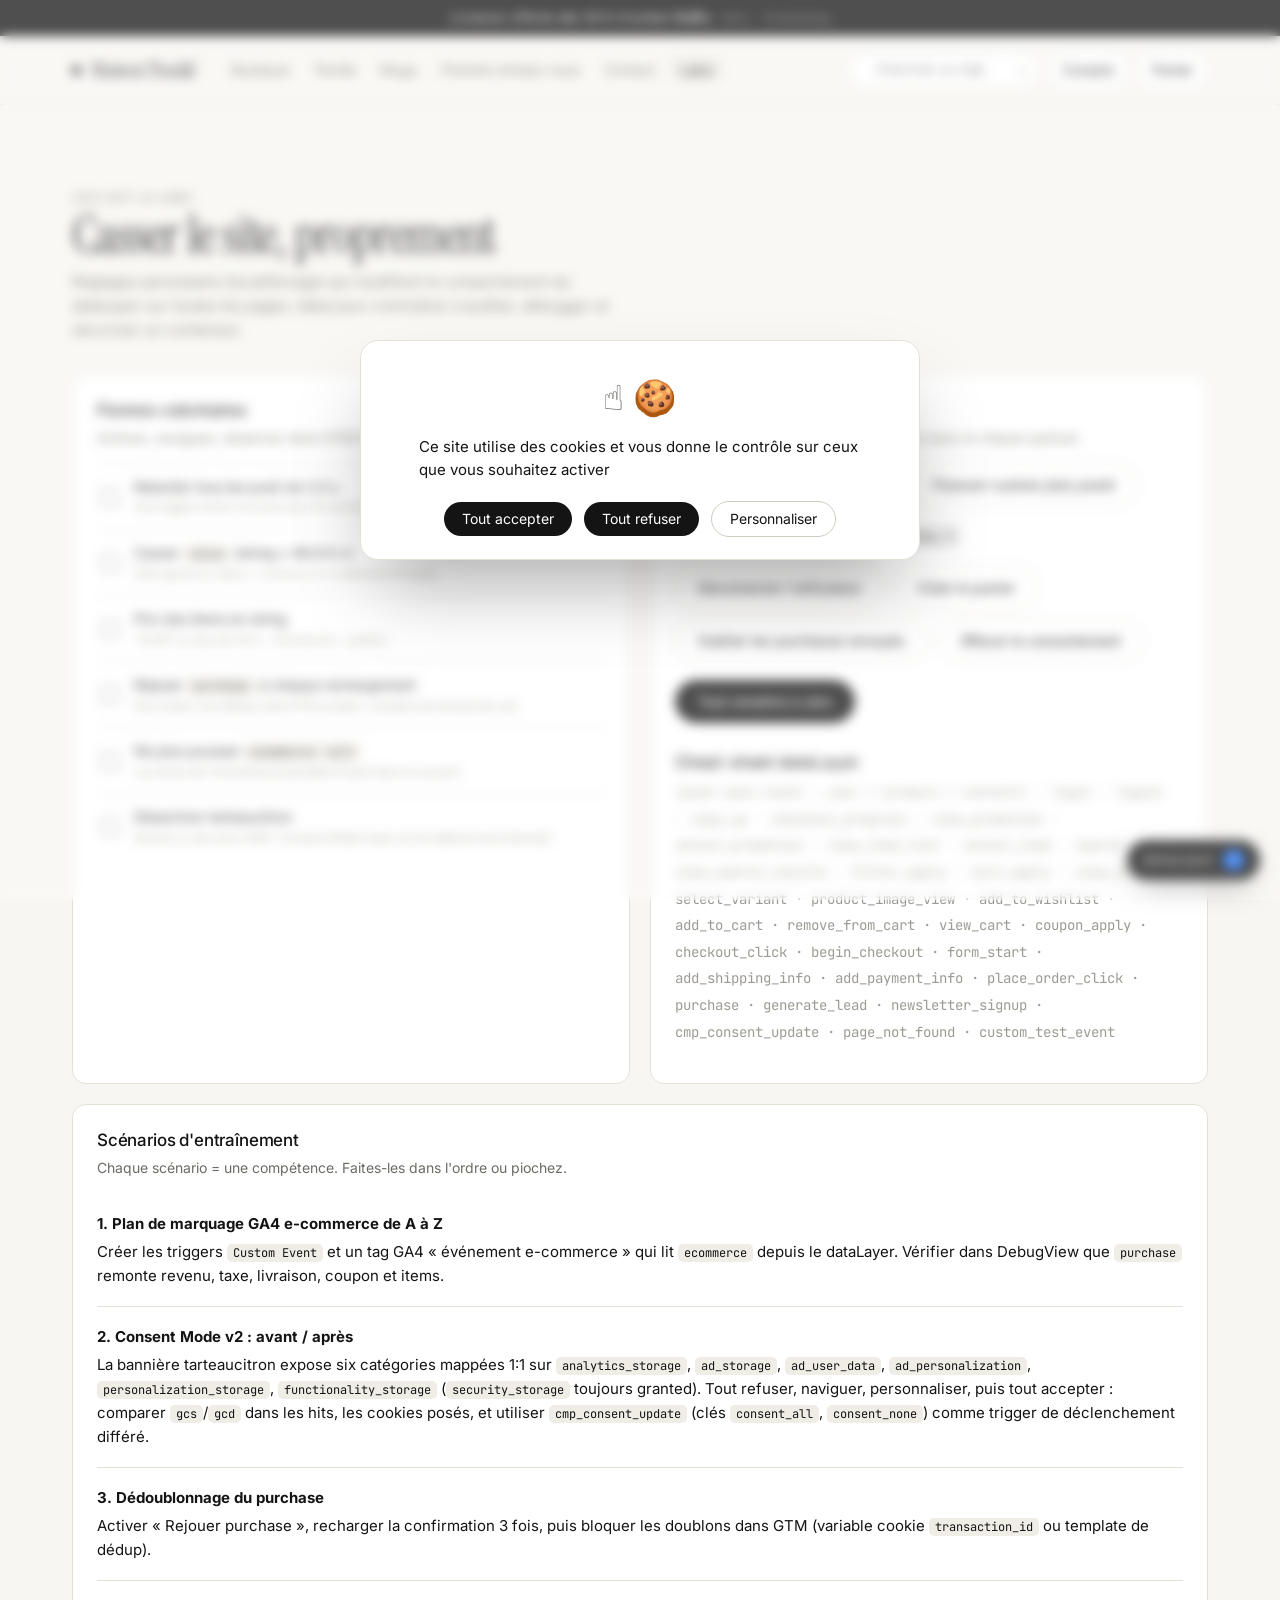
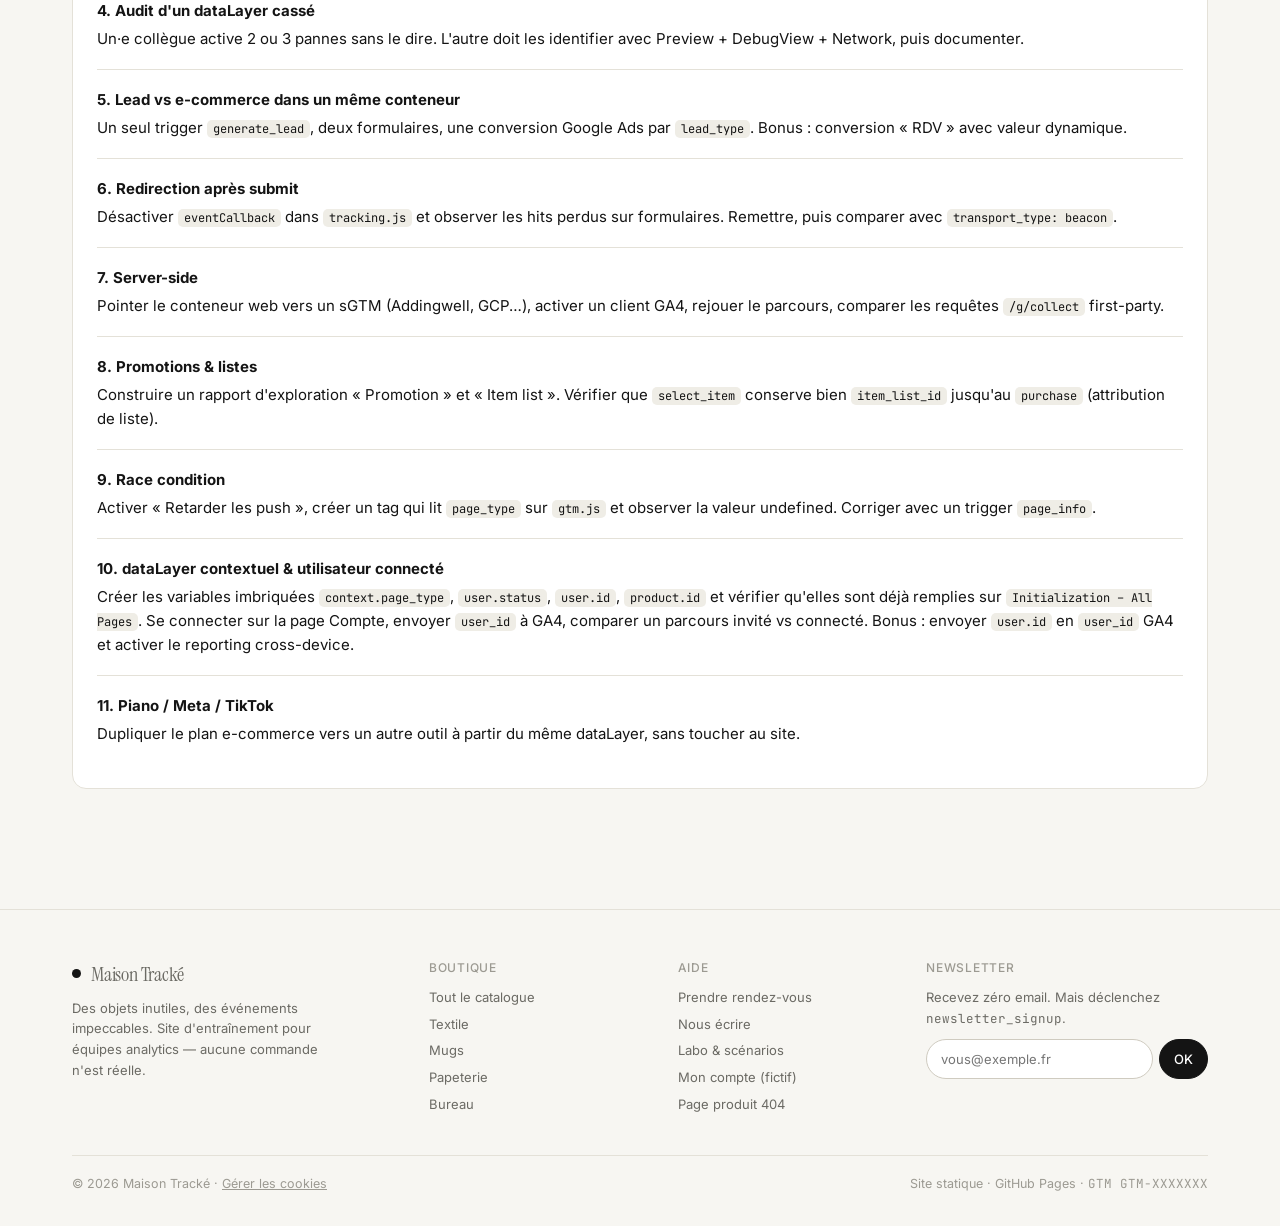
<file: labo.html>
<!DOCTYPE html>
<html lang="fr">
<head>
<meta charset="utf-8">
<meta name="viewport" content="width=device-width, initial-scale=1">
<meta name="robots" content="noindex, nofollow, noarchive, nosnippet, noimageindex">
<title>Labo — Maison Tracké</title>
<meta name="description" content="Site e-commerce factice d'entraînement analytics. Rien n'est à vendre, tout est à tracker.">
<!-- 0. Consent Mode v2 : défauts + choix stocké (lu dans le cookie tarteaucitron) -->
<script src="assets/consent-default.js"></script>
<!-- 0b. CMP tarteaucitron (auto-hébergée) : catégories mappées 1:1 sur Consent Mode, voir assets/cmp.js -->
<script src="tarteaucitron/tarteaucitron.min.js"></script>
<!-- 1. dataLayer contextuel SANS event (user / product / context), poussé avant GTM -->
<script src="assets/products.js"></script>
<script src="assets/context.js"></script>
<script src="assets/tracking.js"></script>
<!-- 2. Google Tag Manager -->
<script>(function(w,d,s,l,i){w[l]=w[l]||[];w[l].push({'gtm.start':new Date().getTime(),event:'gtm.js'});var f=d.getElementsByTagName(s)[0],j=d.createElement(s),dl=l!='dataLayer'?'&l='+l:'';j.async=true;j.src='https://www.googletagmanager.com/gtm.js?id='+i+dl;f.parentNode.insertBefore(j,f);})(window,document,'script','dataLayer','GTM-XXXXXXX');</script>
<!-- End Google Tag Manager -->
<link rel="preconnect" href="https://fonts.googleapis.com">
<link rel="preconnect" href="https://fonts.gstatic.com" crossorigin>
<link href="https://fonts.googleapis.com/css2?family=Inter:wght@400;500;600&family=Instrument+Serif:ital@0;1&family=JetBrains+Mono:wght@400;500&display=swap" rel="stylesheet">
<link rel="stylesheet" href="assets/site.css">
</head>
<body data-page="labo">
<noscript><iframe src="https://www.googletagmanager.com/ns.html?id=GTM-XXXXXXX" height="0" width="0" style="display:none;visibility:hidden"></iframe></noscript>
<div class="site">
<div class="bar">Livraison offerte dès 50 € d'achats <b>fictifs</b> · <span class="mono">env: training</span></div>
<header class="top">
  <div class="in">
    <a class="brand" href="index.html"><span class="dot"></span>Maison Tracké</a>
    <button class="burger" type="button" aria-label="Menu" aria-expanded="false">Menu</button>
    <nav aria-label="Pages">
      <ul>
        <li><a href="collection.html" >Boutique</a></li>
        <li><a href="collection.html?cat=Textile">Textile</a></li>
        <li><a href="collection.html?cat=Mugs">Mugs</a></li>
        <li><a href="rdv.html" >Prendre rendez-vous</a></li>
        <li><a href="contact.html" >Contact</a></li>
        <li><a href="labo.html" aria-current="page">Labo</a></li>
      </ul>
    </nav>
    <div class="right">
      <form class="search" role="search"><input type="search" name="q" placeholder="Chercher un objet inutile" aria-label="Recherche"><button type="submit" aria-label="Rechercher">⌕</button></form>
      <a class="cart-link" id="account-link" href="account.html" >Compte</a>
      <a class="cart-link" href="cart.html" >Panier <span class="n">0</span></a>
    </div>
  </div>
</header>
<main>

<section class="section">
  <div class="in">
    <span class="eyebrow">Ceci est le labo</span>
    <div class="section-head"><div><h2>Casser le site, proprement</h2><p>Réglages persistants (localStorage) qui modifient le comportement du dataLayer sur toutes les pages. Idéal pour s'entraîner à auditer, débugger et sécuriser un conteneur.</p></div></div>
    <div class="lab-grid">
      <div class="lab">
        <h3>Pannes volontaires</h3>
        <p>Activez, naviguez, observez dans GTM Preview / GA4 DebugView.</p>
        <label class="toggle"><input type="checkbox" data-lab="delay"><span>Retarder tous les push de 2,5 s<small>Vos triggers tirent-ils avant que les données arrivent ? (race conditions)</small></span></label>
        <label class="toggle"><input type="checkbox" data-lab="break_value"><span>Casser <code>value</code> (string « 48.8 € »)<small>GA4 ignore la valeur → revenu à 0. À détecter en audit.</small></span></label>
        <label class="toggle"><input type="checkbox" data-lab="string_price"><span>Prix des items en string<small>"14.90" au lieu de 14.9 — fonctionne… parfois.</small></span></label>
        <label class="toggle"><input type="checkbox" data-lab="dup_purchase"><span>Rejouer <code>purchase</code> à chaque rechargement<small>Pour tester une dédup côté GTM (cookie / variable de transaction_id).</small></span></label>
        <label class="toggle"><input type="checkbox" data-lab="no_ecommerce_reset"><span>Ne plus pousser <code>ecommerce: null</code><small>Les items de l'événement précédent fuient dans le suivant.</small></span></label>
        <label class="toggle"><input type="checkbox" data-lab="no_cmp"><span>Désactiver tarteaucitron<small>Simule un site sans CMP : Consent Mode reste sur les défauts (tout denied).</small></span></label>
      </div>
      <div class="lab">
        <h3>Outils</h3>
        <p>Raccourcis pour rejouer des scénarios sans re-cliquer partout.</p>
        <div class="cta" style="margin-bottom:18px"><button class="btn" type="button" id="fill-cart">Remplir un panier de démo</button><button class="btn" type="button" id="fire-custom">Pousser custom_test_event</button></div>
        <div class="f" style="margin-bottom:18px"><label>Forcer <code>context.environment</code></label><select id="lab-env"><option value="">auto (hôte)</option><option value="dev">dev</option><option value="preprod">preprod</option><option value="training">training</option><option value="prod">prod</option></select></div>
        <div class="cta" style="margin-bottom:18px"><button class="btn" type="button" id="reset-user">Déconnecter l'utilisateur</button><button class="btn" type="button" id="reset-cart">Vider le panier</button><button class="btn" type="button" id="reset-purchases">Oublier les purchases envoyés</button><button class="btn" type="button" id="reset-consent">Effacer le consentement</button></div>
        <button class="btn primary" type="button" id="reset-all">Tout remettre à zéro</button>
        <h3 style="margin-top:28px">Cheat-sheet dataLayer</h3>
        <p class="mono" style="line-height:1.9">(push sans event : user / product / context) · login · logout · sign_up · checkout_progress · view_promotion · select_promotion · view_item_list · select_item · search · view_search_results · filter_apply · sort_apply · view_item · select_variant · product_image_view · add_to_wishlist · add_to_cart · remove_from_cart · view_cart · coupon_apply · checkout_click · begin_checkout · form_start · add_shipping_info · add_payment_info · place_order_click · purchase · generate_lead · newsletter_signup · cmp_consent_update · page_not_found · custom_test_event</p>
      </div>
    </div>

    <div class="lab" style="margin-top:20px">
      <h3>Scénarios d'entraînement</h3>
      <p>Chaque scénario = une compétence. Faites-les dans l'ordre ou piochez.</p>
      <div class="scenario"><b>1. Plan de marquage GA4 e-commerce de A à Z</b>Créer les triggers <code>Custom Event</code> et un tag GA4 « événement e-commerce » qui lit <code>ecommerce</code> depuis le dataLayer. Vérifier dans DebugView que <code>purchase</code> remonte revenu, taxe, livraison, coupon et items.</div>
      <div class="scenario"><b>2. Consent Mode v2 : avant / après</b>La bannière tarteaucitron expose six catégories mappées 1:1 sur <code>analytics_storage</code>, <code>ad_storage</code>, <code>ad_user_data</code>, <code>ad_personalization</code>, <code>personalization_storage</code>, <code>functionality_storage</code> (<code>security_storage</code> toujours granted). Tout refuser, naviguer, personnaliser, puis tout accepter : comparer <code>gcs</code>/<code>gcd</code> dans les hits, les cookies posés, et utiliser <code>cmp_consent_update</code> (clés <code>consent_all</code>, <code>consent_none</code>) comme trigger de déclenchement différé.</div>
      <div class="scenario"><b>3. Dédoublonnage du purchase</b>Activer « Rejouer purchase », recharger la confirmation 3 fois, puis bloquer les doublons dans GTM (variable cookie <code>transaction_id</code> ou template de dédup).</div>
      <div class="scenario"><b>4. Audit d'un dataLayer cassé</b>Un·e collègue active 2 ou 3 pannes sans le dire. L'autre doit les identifier avec Preview + DebugView + Network, puis documenter.</div>
      <div class="scenario"><b>5. Lead vs e-commerce dans un même conteneur</b>Un seul trigger <code>generate_lead</code>, deux formulaires, une conversion Google Ads par <code>lead_type</code>. Bonus : conversion « RDV » avec valeur dynamique.</div>
      <div class="scenario"><b>6. Redirection après submit</b>Désactiver <code>eventCallback</code> dans <code>tracking.js</code> et observer les hits perdus sur formulaires. Remettre, puis comparer avec <code>transport_type: beacon</code>.</div>
      <div class="scenario"><b>7. Server-side</b>Pointer le conteneur web vers un sGTM (Addingwell, GCP…), activer un client GA4, rejouer le parcours, comparer les requêtes <code>/g/collect</code> first-party.</div>
      <div class="scenario"><b>8. Promotions &amp; listes</b>Construire un rapport d'exploration « Promotion » et « Item list ». Vérifier que <code>select_item</code> conserve bien <code>item_list_id</code> jusqu'au <code>purchase</code> (attribution de liste).</div>
      <div class="scenario"><b>9. Race condition</b>Activer « Retarder les push », créer un tag qui lit <code>page_type</code> sur <code>gtm.js</code> et observer la valeur undefined. Corriger avec un trigger <code>page_info</code>.</div>
      <div class="scenario"><b>10. dataLayer contextuel &amp; utilisateur connecté</b>Créer les variables imbriquées <code>context.page_type</code>, <code>user.status</code>, <code>user.id</code>, <code>product.id</code> et vérifier qu'elles sont déjà remplies sur <code>Initialization – All Pages</code>. Se connecter sur la page Compte, envoyer <code>user_id</code> à GA4, comparer un parcours invité vs connecté. Bonus : envoyer <code>user.id</code> en <code>user_id</code> GA4 et activer le reporting cross-device.</div>
      <div class="scenario"><b>11. Piano / Meta / TikTok</b>Dupliquer le plan e-commerce vers un autre outil à partir du même dataLayer, sans toucher au site.</div>
    </div>
  </div>
</section>

</main>
<footer class="foot">
  <div class="in">
    <div>
      <a class="brand" href="index.html"><span class="dot"></span>Maison Tracké</a>
      <p style="font-size:13px;max-width:34ch">Des objets inutiles, des événements impeccables. Site d'entraînement pour équipes analytics — aucune commande n'est réelle.</p>
    </div>
    <div><h4>Boutique</h4><ul>
      <li><a href="collection.html">Tout le catalogue</a></li>
      <li><a href="collection.html?cat=Textile">Textile</a></li>
      <li><a href="collection.html?cat=Mugs">Mugs</a></li>
      <li><a href="collection.html?cat=Papeterie">Papeterie</a></li>
      <li><a href="collection.html?cat=Bureau">Bureau</a></li>
    </ul></div>
    <div><h4>Aide</h4><ul>
      <li><a href="rdv.html">Prendre rendez-vous</a></li>
      <li><a href="contact.html">Nous écrire</a></li>
      <li><a href="labo.html">Labo &amp; scénarios</a></li>
      <li><a href="account.html">Mon compte (fictif)</a></li>
      <li><a href="product.html?sku=INCONNU">Page produit 404</a></li>
    </ul></div>
    <div><h4>Newsletter</h4>
      <p style="font-size:13px;margin:0">Recevez zéro email. Mais déclenchez <code class="mono">newsletter_signup</code>.</p>
      <form class="news"><input type="email" placeholder="vous@exemple.fr" required aria-label="Email"><button class="btn primary" type="submit" style="padding:8px 14px;font-size:13px">OK</button></form>
    </div>
    <div class="copy"><span>© 2026 Maison Tracké · <button type="button" class="cookie-link" onclick="openCookieSettings()">Gérer les cookies</button></span><span>Site statique · GitHub Pages · <span class="mono">GTM GTM-XXXXXXX</span></span></div>
  </div>
</footer>
</div>
<script src="assets/cmp.js"></script>
<script src="assets/shop.js"></script>

</body>
</html>
</file>
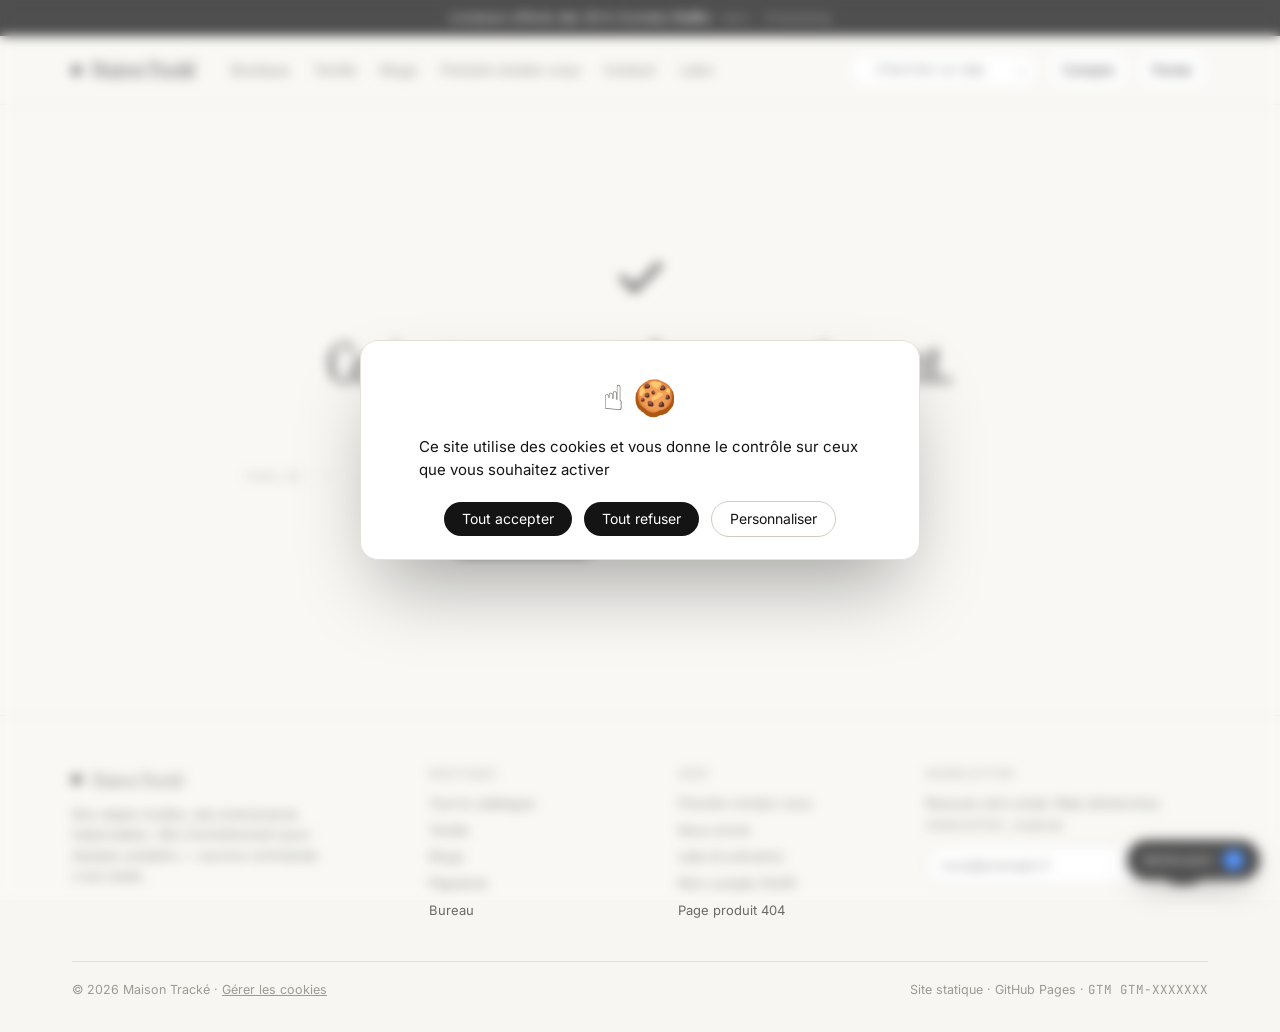
<file: merci.html>
<!DOCTYPE html>
<html lang="fr">
<head>
<meta charset="utf-8">
<meta name="viewport" content="width=device-width, initial-scale=1">
<meta name="robots" content="noindex, nofollow, noarchive, nosnippet, noimageindex">
<title>Merci — Maison Tracké</title>
<meta name="description" content="Site e-commerce factice d'entraînement analytics. Rien n'est à vendre, tout est à tracker.">
<!-- 0. Consent Mode v2 : défauts + choix stocké (lu dans le cookie tarteaucitron) -->
<script src="assets/consent-default.js"></script>
<!-- 0b. CMP tarteaucitron (auto-hébergée) : catégories mappées 1:1 sur Consent Mode, voir assets/cmp.js -->
<script src="tarteaucitron/tarteaucitron.min.js"></script>
<!-- 1. dataLayer contextuel SANS event (user / product / context), poussé avant GTM -->
<script src="assets/products.js"></script>
<script src="assets/context.js"></script>
<script src="assets/tracking.js"></script>
<!-- 2. Google Tag Manager -->
<script>(function(w,d,s,l,i){w[l]=w[l]||[];w[l].push({'gtm.start':new Date().getTime(),event:'gtm.js'});var f=d.getElementsByTagName(s)[0],j=d.createElement(s),dl=l!='dataLayer'?'&l='+l:'';j.async=true;j.src='https://www.googletagmanager.com/gtm.js?id='+i+dl;f.parentNode.insertBefore(j,f);})(window,document,'script','dataLayer','GTM-XXXXXXX');</script>
<!-- End Google Tag Manager -->
<link rel="preconnect" href="https://fonts.googleapis.com">
<link rel="preconnect" href="https://fonts.gstatic.com" crossorigin>
<link href="https://fonts.googleapis.com/css2?family=Inter:wght@400;500;600&family=Instrument+Serif:ital@0;1&family=JetBrains+Mono:wght@400;500&display=swap" rel="stylesheet">
<link rel="stylesheet" href="assets/site.css">
</head>
<body data-page="merci">
<noscript><iframe src="https://www.googletagmanager.com/ns.html?id=GTM-XXXXXXX" height="0" width="0" style="display:none;visibility:hidden"></iframe></noscript>
<div class="site">
<div class="bar">Livraison offerte dès 50 € d'achats <b>fictifs</b> · <span class="mono">env: training</span></div>
<header class="top">
  <div class="in">
    <a class="brand" href="index.html"><span class="dot"></span>Maison Tracké</a>
    <button class="burger" type="button" aria-label="Menu" aria-expanded="false">Menu</button>
    <nav aria-label="Pages">
      <ul>
        <li><a href="collection.html" >Boutique</a></li>
        <li><a href="collection.html?cat=Textile">Textile</a></li>
        <li><a href="collection.html?cat=Mugs">Mugs</a></li>
        <li><a href="rdv.html" >Prendre rendez-vous</a></li>
        <li><a href="contact.html" >Contact</a></li>
        <li><a href="labo.html" >Labo</a></li>
      </ul>
    </nav>
    <div class="right">
      <form class="search" role="search"><input type="search" name="q" placeholder="Chercher un objet inutile" aria-label="Recherche"><button type="submit" aria-label="Rechercher">⌕</button></form>
      <a class="cart-link" id="account-link" href="account.html" >Compte</a>
      <a class="cart-link" href="cart.html" >Panier <span class="n">0</span></a>
    </div>
  </div>
</header>
<main>

<section class="section">
  <div class="in merci">
    <div class="big">✓</div>
    <h1 id="merci-title" style="font-size:clamp(32px,4.5vw,56px)">Ceci est une page de remerciement.</h1>
    <p id="merci-text" style="margin:16px auto 8px"></p>
    <p class="mono muted">lead_id : <span id="lead-id">—</span></p>
    <div class="cta" style="justify-content:center;margin-top:20px"><a class="btn primary" href="index.html">Retour à l'accueil</a><a class="btn" href="labo.html">Voir les scénarios du Labo</a></div>
  </div>
</section>

</main>
<footer class="foot">
  <div class="in">
    <div>
      <a class="brand" href="index.html"><span class="dot"></span>Maison Tracké</a>
      <p style="font-size:13px;max-width:34ch">Des objets inutiles, des événements impeccables. Site d'entraînement pour équipes analytics — aucune commande n'est réelle.</p>
    </div>
    <div><h4>Boutique</h4><ul>
      <li><a href="collection.html">Tout le catalogue</a></li>
      <li><a href="collection.html?cat=Textile">Textile</a></li>
      <li><a href="collection.html?cat=Mugs">Mugs</a></li>
      <li><a href="collection.html?cat=Papeterie">Papeterie</a></li>
      <li><a href="collection.html?cat=Bureau">Bureau</a></li>
    </ul></div>
    <div><h4>Aide</h4><ul>
      <li><a href="rdv.html">Prendre rendez-vous</a></li>
      <li><a href="contact.html">Nous écrire</a></li>
      <li><a href="labo.html">Labo &amp; scénarios</a></li>
      <li><a href="account.html">Mon compte (fictif)</a></li>
      <li><a href="product.html?sku=INCONNU">Page produit 404</a></li>
    </ul></div>
    <div><h4>Newsletter</h4>
      <p style="font-size:13px;margin:0">Recevez zéro email. Mais déclenchez <code class="mono">newsletter_signup</code>.</p>
      <form class="news"><input type="email" placeholder="vous@exemple.fr" required aria-label="Email"><button class="btn primary" type="submit" style="padding:8px 14px;font-size:13px">OK</button></form>
    </div>
    <div class="copy"><span>© 2026 Maison Tracké · <button type="button" class="cookie-link" onclick="openCookieSettings()">Gérer les cookies</button></span><span>Site statique · GitHub Pages · <span class="mono">GTM GTM-XXXXXXX</span></span></div>
  </div>
</footer>
</div>
<script src="assets/cmp.js"></script>
<script src="assets/shop.js"></script>

</body>
</html>
</file>
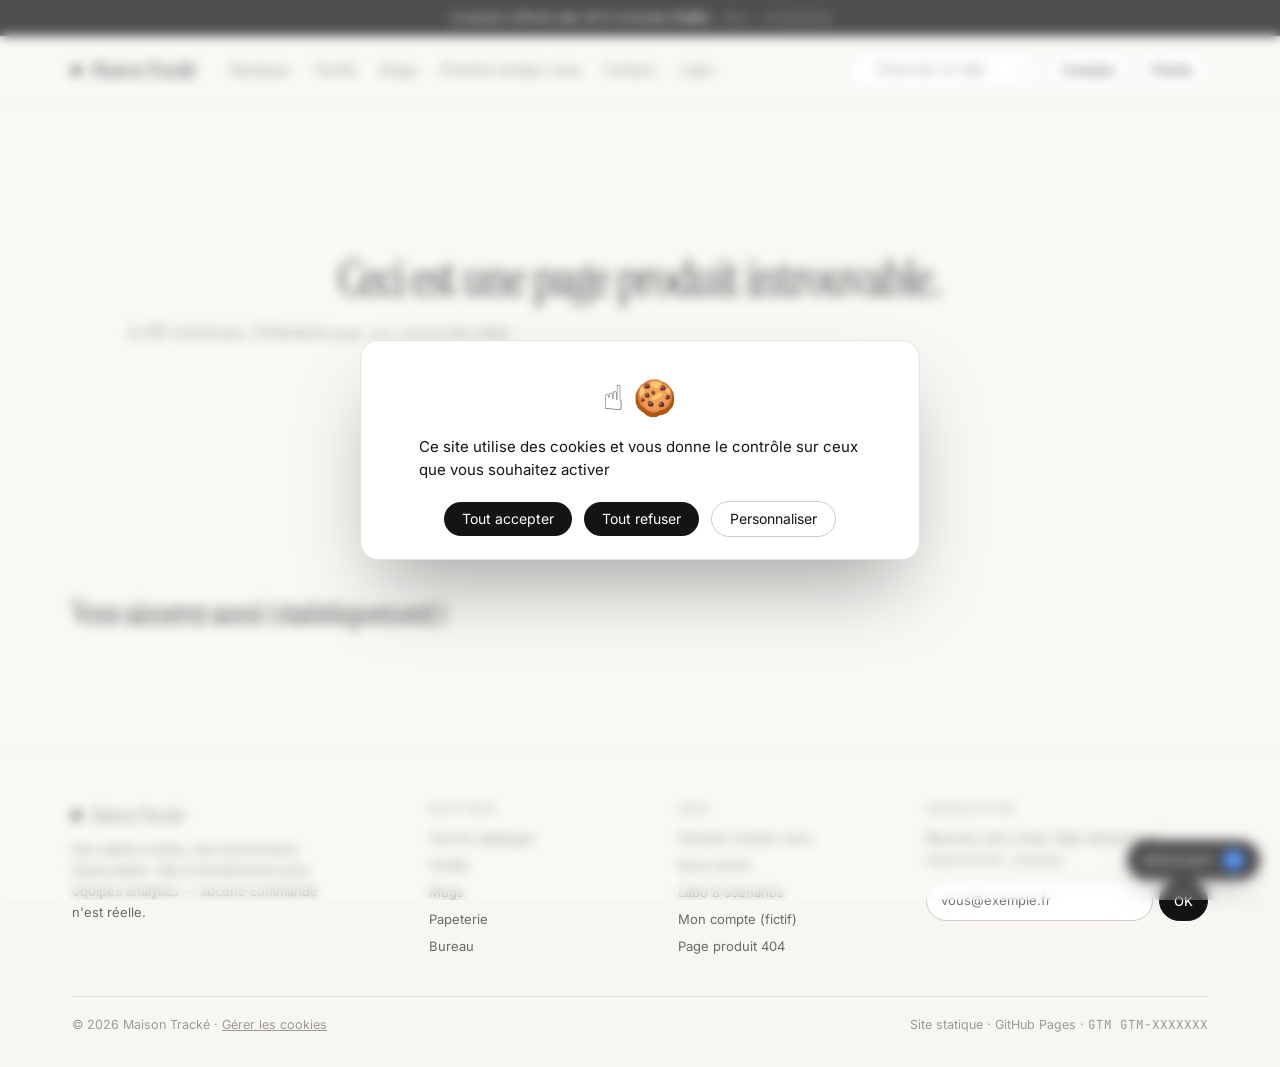
<file: product.html>
<!DOCTYPE html>
<html lang="fr">
<head>
<meta charset="utf-8">
<meta name="viewport" content="width=device-width, initial-scale=1">
<meta name="robots" content="noindex, nofollow, noarchive, nosnippet, noimageindex">
<title>Produit — Maison Tracké</title>
<meta name="description" content="Site e-commerce factice d'entraînement analytics. Rien n'est à vendre, tout est à tracker.">
<!-- 0. Consent Mode v2 : défauts + choix stocké (lu dans le cookie tarteaucitron) -->
<script src="assets/consent-default.js"></script>
<!-- 0b. CMP tarteaucitron (auto-hébergée) : catégories mappées 1:1 sur Consent Mode, voir assets/cmp.js -->
<script src="tarteaucitron/tarteaucitron.min.js"></script>
<!-- 1. dataLayer contextuel SANS event (user / product / context), poussé avant GTM -->
<script src="assets/products.js"></script>
<script src="assets/context.js"></script>
<script src="assets/tracking.js"></script>
<!-- 2. Google Tag Manager -->
<script>(function(w,d,s,l,i){w[l]=w[l]||[];w[l].push({'gtm.start':new Date().getTime(),event:'gtm.js'});var f=d.getElementsByTagName(s)[0],j=d.createElement(s),dl=l!='dataLayer'?'&l='+l:'';j.async=true;j.src='https://www.googletagmanager.com/gtm.js?id='+i+dl;f.parentNode.insertBefore(j,f);})(window,document,'script','dataLayer','GTM-XXXXXXX');</script>
<!-- End Google Tag Manager -->
<link rel="preconnect" href="https://fonts.googleapis.com">
<link rel="preconnect" href="https://fonts.gstatic.com" crossorigin>
<link href="https://fonts.googleapis.com/css2?family=Inter:wght@400;500;600&family=Instrument+Serif:ital@0;1&family=JetBrains+Mono:wght@400;500&display=swap" rel="stylesheet">
<link rel="stylesheet" href="assets/site.css">
</head>
<body data-page="product">
<noscript><iframe src="https://www.googletagmanager.com/ns.html?id=GTM-XXXXXXX" height="0" width="0" style="display:none;visibility:hidden"></iframe></noscript>
<div class="site">
<div class="bar">Livraison offerte dès 50 € d'achats <b>fictifs</b> · <span class="mono">env: training</span></div>
<header class="top">
  <div class="in">
    <a class="brand" href="index.html"><span class="dot"></span>Maison Tracké</a>
    <button class="burger" type="button" aria-label="Menu" aria-expanded="false">Menu</button>
    <nav aria-label="Pages">
      <ul>
        <li><a href="collection.html" >Boutique</a></li>
        <li><a href="collection.html?cat=Textile">Textile</a></li>
        <li><a href="collection.html?cat=Mugs">Mugs</a></li>
        <li><a href="rdv.html" >Prendre rendez-vous</a></li>
        <li><a href="contact.html" >Contact</a></li>
        <li><a href="labo.html" >Labo</a></li>
      </ul>
    </nav>
    <div class="right">
      <form class="search" role="search"><input type="search" name="q" placeholder="Chercher un objet inutile" aria-label="Recherche"><button type="submit" aria-label="Rechercher">⌕</button></form>
      <a class="cart-link" id="account-link" href="account.html" >Compte</a>
      <a class="cart-link" href="cart.html" >Panier <span class="n">0</span></a>
    </div>
  </div>
</header>
<main>

<section class="section">
  <div class="in">
    <div class="pdp" id="pdp">
      <div class="gallery"><div class="art" id="p-art"></div><div class="thumbs" id="thumbs"></div></div>
      <div class="info">
        <span class="eyebrow">Ceci est une page produit</span>
        <div class="cat" id="p-cat" style="margin-top:14px"></div>
        <h1 id="p-name"></h1>
        <div class="price" id="p-price"></div>
        <p class="desc" id="p-desc"></p>
        <div class="opt" id="p-variants"></div>
        <div class="opt"><label>Quantité</label><div class="qty"><button type="button" id="q-minus" aria-label="Moins">−</button><input id="qty" value="1" inputmode="numeric" aria-label="Quantité"><button type="button" id="q-plus" aria-label="Plus">+</button></div></div>
        <div class="buy"><button type="button" class="btn primary lg" id="add">Ajouter au panier</button><button type="button" class="btn accent lg" id="buy-now">Acheter maintenant (pour de faux)</button></div>
        <button type="button" class="wish" id="wish">♡ Ajouter à la wishlist</button>
        <div class="specs">
          <details><summary>Livraison &amp; retours</summary><p>Livraison standard 4,90 € (offerte dès 50 €), express 9,90 €. Retours acceptés sous 30 jours, mais comme rien n'est envoyé, rien ne revient.</p></details>
          <details><summary>Composition</summary><p>100 % HTML, 0 % stock. Événements poussés : <code class="mono">view_item</code>, <code class="mono">select_variant</code>, <code class="mono">add_to_cart</code>, <code class="mono">add_to_wishlist</code>.</p></details>
          <details><summary>Pourquoi ce prix ?</summary><p>Parce qu'il fallait un <code class="mono">value</code> dans le dataLayer.</p></details>
        </div>
      </div>
    </div>
  </div>
</section>
<section class="section tight">
  <div class="in"><div class="section-head"><div><h2 style="font-size:32px">Vous aimerez aussi (statistiquement)</h2></div></div><div class="grid" id="related"></div></div>
</section>

</main>
<footer class="foot">
  <div class="in">
    <div>
      <a class="brand" href="index.html"><span class="dot"></span>Maison Tracké</a>
      <p style="font-size:13px;max-width:34ch">Des objets inutiles, des événements impeccables. Site d'entraînement pour équipes analytics — aucune commande n'est réelle.</p>
    </div>
    <div><h4>Boutique</h4><ul>
      <li><a href="collection.html">Tout le catalogue</a></li>
      <li><a href="collection.html?cat=Textile">Textile</a></li>
      <li><a href="collection.html?cat=Mugs">Mugs</a></li>
      <li><a href="collection.html?cat=Papeterie">Papeterie</a></li>
      <li><a href="collection.html?cat=Bureau">Bureau</a></li>
    </ul></div>
    <div><h4>Aide</h4><ul>
      <li><a href="rdv.html">Prendre rendez-vous</a></li>
      <li><a href="contact.html">Nous écrire</a></li>
      <li><a href="labo.html">Labo &amp; scénarios</a></li>
      <li><a href="account.html">Mon compte (fictif)</a></li>
      <li><a href="product.html?sku=INCONNU">Page produit 404</a></li>
    </ul></div>
    <div><h4>Newsletter</h4>
      <p style="font-size:13px;margin:0">Recevez zéro email. Mais déclenchez <code class="mono">newsletter_signup</code>.</p>
      <form class="news"><input type="email" placeholder="vous@exemple.fr" required aria-label="Email"><button class="btn primary" type="submit" style="padding:8px 14px;font-size:13px">OK</button></form>
    </div>
    <div class="copy"><span>© 2026 Maison Tracké · <button type="button" class="cookie-link" onclick="openCookieSettings()">Gérer les cookies</button></span><span>Site statique · GitHub Pages · <span class="mono">GTM GTM-XXXXXXX</span></span></div>
  </div>
</footer>
</div>
<script src="assets/cmp.js"></script>
<script src="assets/shop.js"></script>

</body>
</html>
</file>
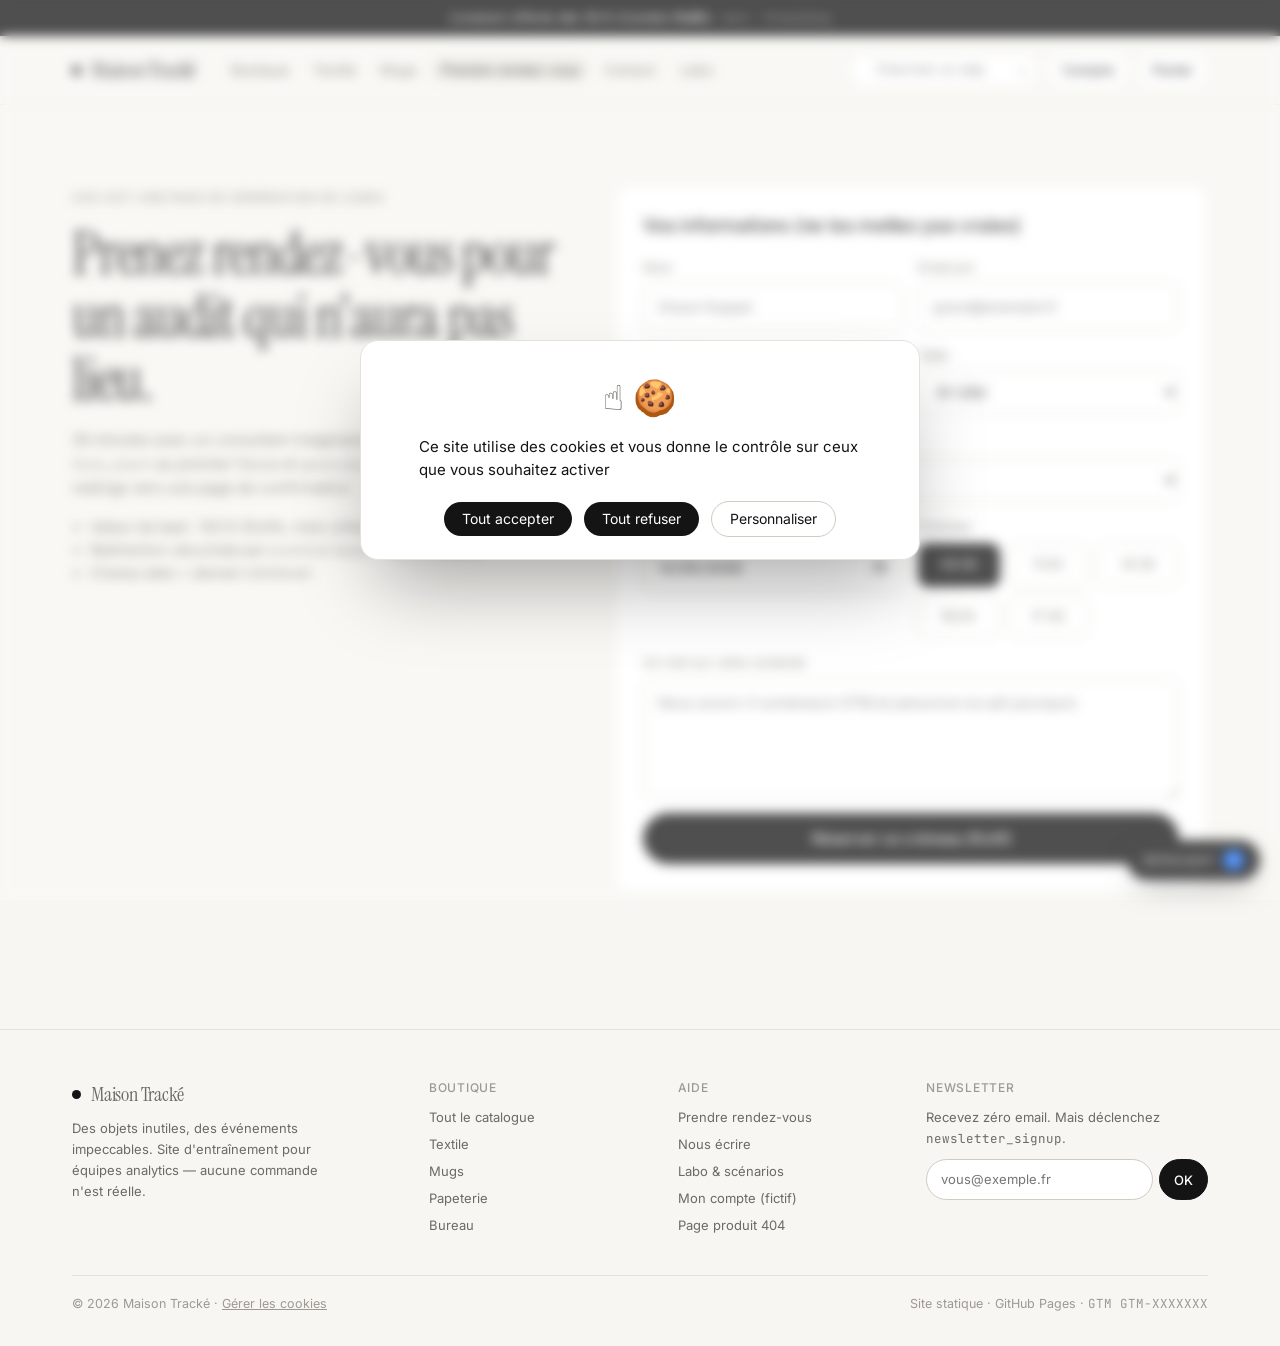
<file: rdv.html>
<!DOCTYPE html>
<html lang="fr">
<head>
<meta charset="utf-8">
<meta name="viewport" content="width=device-width, initial-scale=1">
<meta name="robots" content="noindex, nofollow, noarchive, nosnippet, noimageindex">
<title>Prendre rendez-vous — Maison Tracké</title>
<meta name="description" content="Site e-commerce factice d'entraînement analytics. Rien n'est à vendre, tout est à tracker.">
<!-- 0. Consent Mode v2 : défauts + choix stocké (lu dans le cookie tarteaucitron) -->
<script src="assets/consent-default.js"></script>
<!-- 0b. CMP tarteaucitron (auto-hébergée) : catégories mappées 1:1 sur Consent Mode, voir assets/cmp.js -->
<script src="tarteaucitron/tarteaucitron.min.js"></script>
<!-- 1. dataLayer contextuel SANS event (user / product / context), poussé avant GTM -->
<script src="assets/products.js"></script>
<script src="assets/context.js"></script>
<script src="assets/tracking.js"></script>
<!-- 2. Google Tag Manager -->
<script>(function(w,d,s,l,i){w[l]=w[l]||[];w[l].push({'gtm.start':new Date().getTime(),event:'gtm.js'});var f=d.getElementsByTagName(s)[0],j=d.createElement(s),dl=l!='dataLayer'?'&l='+l:'';j.async=true;j.src='https://www.googletagmanager.com/gtm.js?id='+i+dl;f.parentNode.insertBefore(j,f);})(window,document,'script','dataLayer','GTM-XXXXXXX');</script>
<!-- End Google Tag Manager -->
<link rel="preconnect" href="https://fonts.googleapis.com">
<link rel="preconnect" href="https://fonts.gstatic.com" crossorigin>
<link href="https://fonts.googleapis.com/css2?family=Inter:wght@400;500;600&family=Instrument+Serif:ital@0;1&family=JetBrains+Mono:wght@400;500&display=swap" rel="stylesheet">
<link rel="stylesheet" href="assets/site.css">
</head>
<body data-page="rdv">
<noscript><iframe src="https://www.googletagmanager.com/ns.html?id=GTM-XXXXXXX" height="0" width="0" style="display:none;visibility:hidden"></iframe></noscript>
<div class="site">
<div class="bar">Livraison offerte dès 50 € d'achats <b>fictifs</b> · <span class="mono">env: training</span></div>
<header class="top">
  <div class="in">
    <a class="brand" href="index.html"><span class="dot"></span>Maison Tracké</a>
    <button class="burger" type="button" aria-label="Menu" aria-expanded="false">Menu</button>
    <nav aria-label="Pages">
      <ul>
        <li><a href="collection.html" >Boutique</a></li>
        <li><a href="collection.html?cat=Textile">Textile</a></li>
        <li><a href="collection.html?cat=Mugs">Mugs</a></li>
        <li><a href="rdv.html" aria-current="page">Prendre rendez-vous</a></li>
        <li><a href="contact.html" >Contact</a></li>
        <li><a href="labo.html" >Labo</a></li>
      </ul>
    </nav>
    <div class="right">
      <form class="search" role="search"><input type="search" name="q" placeholder="Chercher un objet inutile" aria-label="Recherche"><button type="submit" aria-label="Rechercher">⌕</button></form>
      <a class="cart-link" id="account-link" href="account.html" >Compte</a>
      <a class="cart-link" href="cart.html" >Panier <span class="n">0</span></a>
    </div>
  </div>
</header>
<main>

<section class="section">
  <div class="in">
    <div class="lead">
      <div class="pitch">
        <span class="eyebrow">Ceci est une page de génération de leads</span>
        <h1 style="margin-top:14px">Prenez rendez-vous pour un audit qui n'aura pas lieu.</h1>
        <p>30 minutes avec un consultant imaginaire. Le formulaire pousse <code class="mono">form_start</code> au premier focus et <code class="mono">generate_lead</code> à l'envoi, puis redirige vers une page de confirmation.</p>
        <ul><li>Valeur de lead : 150 € (fictifs, mais utiles pour tester <code class="mono">value</code>)</li><li>Redirection sécurisée par <code class="mono">eventCallback</code> + <code class="mono">eventTimeout</code></li><li>Champ date = demain minimum</li></ul>
      </div>
      <form class="panel lead-form" data-form-id="rdv_audit" data-form-name="Prise de RDV – audit">
        <h3>Vos informations (ne les mettez pas vraies)</h3>
        <div class="two"><div class="f"><label>Nom</label><input name="name" required placeholder="Grace Hopper"></div><div class="f"><label>Email pro</label><input type="email" name="email" required placeholder="grace@exemple.fr"></div></div>
        <div class="two"><div class="f"><label>Entreprise</label><input name="company" placeholder="Compagnie Générale du Pixel"></div><div class="f"><label>Taille</label><select name="size"><option value="1-10">1-10</option><option value="11-50">11-50</option><option value="51-250" selected>51-250</option><option value="250+">250+</option></select></div></div>
        <div class="f"><label>Sujet</label><select name="topic"><option value="audit_tracking">Audit tracking</option><option value="consent_mode">Consent Mode</option><option value="server_side">Server-side GTM</option><option value="ga4_migration">GA4</option><option value="autre">Autre / je ne sais pas</option></select></div>
        <div class="two"><div class="f"><label>Date</label><input type="date" name="date" required></div><div class="f"><label>Créneau</label><div class="slots"><label><input type="radio" name="slot" value="09:30" checked>09:30</label><label><input type="radio" name="slot" value="11:00">11:00</label><label><input type="radio" name="slot" value="14:30">14:30</label><label><input type="radio" name="slot" value="16:00">16:00</label><label><input type="radio" name="slot" value="17:30">17:30</label></div></div></div>
        <div class="f"><label>Un mot sur votre contexte</label><textarea name="message" placeholder="Nous avons 3 conteneurs GTM et personne ne sait pourquoi."></textarea></div>
        <button class="btn primary lg block" type="submit">Réserver ce créneau (fictif)</button>
      </form>
    </div>
  </div>
</section>

</main>
<footer class="foot">
  <div class="in">
    <div>
      <a class="brand" href="index.html"><span class="dot"></span>Maison Tracké</a>
      <p style="font-size:13px;max-width:34ch">Des objets inutiles, des événements impeccables. Site d'entraînement pour équipes analytics — aucune commande n'est réelle.</p>
    </div>
    <div><h4>Boutique</h4><ul>
      <li><a href="collection.html">Tout le catalogue</a></li>
      <li><a href="collection.html?cat=Textile">Textile</a></li>
      <li><a href="collection.html?cat=Mugs">Mugs</a></li>
      <li><a href="collection.html?cat=Papeterie">Papeterie</a></li>
      <li><a href="collection.html?cat=Bureau">Bureau</a></li>
    </ul></div>
    <div><h4>Aide</h4><ul>
      <li><a href="rdv.html">Prendre rendez-vous</a></li>
      <li><a href="contact.html">Nous écrire</a></li>
      <li><a href="labo.html">Labo &amp; scénarios</a></li>
      <li><a href="account.html">Mon compte (fictif)</a></li>
      <li><a href="product.html?sku=INCONNU">Page produit 404</a></li>
    </ul></div>
    <div><h4>Newsletter</h4>
      <p style="font-size:13px;margin:0">Recevez zéro email. Mais déclenchez <code class="mono">newsletter_signup</code>.</p>
      <form class="news"><input type="email" placeholder="vous@exemple.fr" required aria-label="Email"><button class="btn primary" type="submit" style="padding:8px 14px;font-size:13px">OK</button></form>
    </div>
    <div class="copy"><span>© 2026 Maison Tracké · <button type="button" class="cookie-link" onclick="openCookieSettings()">Gérer les cookies</button></span><span>Site statique · GitHub Pages · <span class="mono">GTM GTM-XXXXXXX</span></span></div>
  </div>
</footer>
</div>
<script src="assets/cmp.js"></script>
<script src="assets/shop.js"></script>

</body>
</html>
</file>
<file: assets/site.css>
/* Maison Tracké — site e-commerce de formation analytics. Style éditorial minimal (Minimalista) + touches data. */
:root{
  --bg:#f7f6f2; --bg-2:#efede6; --card:#ffffff; --line:#e4e1d8; --line-2:#cfcbc0;
  --ink:#141414; --ink-2:#6b6a64; --ink-3:#9c9a92; --accent:#0062FF; --ok:#1f9d55; --warn:#d97706;
  --dark:#0a0a0a; --dark-2:#141414; --dark-line:#262626;
  --font:"Inter",ui-sans-serif,system-ui,-apple-system,"Segoe UI",sans-serif;
  --serif:"Instrument Serif",Georgia,"Times New Roman",serif;
  --mono:"JetBrains Mono",ui-monospace,Menlo,monospace;
  --r:14px; --r-sm:8px; --max:1200px;
}
*{box-sizing:border-box}
html{scroll-behavior:smooth}
body{margin:0;background:var(--bg);color:var(--ink);font-family:var(--font);font-size:15px;line-height:1.6;-webkit-font-smoothing:antialiased}
a{color:inherit}
img,svg{display:block;max-width:100%}
:focus-visible{outline:2px solid var(--ink);outline-offset:3px;border-radius:4px}
h1,h2,h3{margin:0;font-weight:400;letter-spacing:-.02em;line-height:1.05}
h1{font-family:var(--serif);font-size:clamp(44px,7vw,92px)}
h2{font-family:var(--serif);font-size:clamp(32px,4.5vw,52px)}
h3{font-size:17px;font-weight:500;letter-spacing:-.01em;line-height:1.3}
p{margin:0 0 14px;max-width:62ch;color:var(--ink-2)}
.in{max-width:var(--max);width:100%;margin:0 auto;padding:0 32px}
.site{min-height:100vh;display:flex;flex-direction:column}
.site>main{flex:1}
.eyebrow{display:inline-flex;align-items:center;gap:8px;font-size:12px;letter-spacing:.08em;text-transform:uppercase;color:var(--ink-2)}
.eyebrow i{width:6px;height:6px;border-radius:50%;background:var(--ok);display:inline-block}
.mono{font-family:var(--mono);font-size:12.5px}
.muted{color:var(--ink-3)}
.joke{font-family:var(--serif);font-style:italic;color:var(--ink-2);font-size:18px}

/* announcement bar */
.bar{background:var(--ink);color:#fff;font-size:12.5px;text-align:center;padding:8px 16px;letter-spacing:.02em}
.bar b{font-weight:600}
.bar .mono{color:#a1a1aa}

/* header */
.top{position:sticky;top:0;z-index:50;background:rgba(247,246,242,.85);backdrop-filter:blur(12px);border-bottom:1px solid var(--line)}
.top .in{height:68px;display:flex;align-items:center;gap:24px}
.brand{font-family:var(--serif);font-size:22px;letter-spacing:-.01em;text-decoration:none;display:flex;align-items:center;gap:10px;white-space:nowrap}
.brand .dot{width:9px;height:9px;border-radius:50%;background:var(--ink)}
.top nav ul{list-style:none;margin:0;padding:0;display:flex;gap:2px}
.top nav a{text-decoration:none;font-size:14px;color:var(--ink-2);padding:6px 11px;border-radius:999px}
.top nav a:hover{color:var(--ink);background:var(--bg-2)}
.top nav a[aria-current]{color:var(--ink);background:var(--bg-2)}
.top .right{margin-left:auto;display:flex;align-items:center;gap:8px}
.search{display:flex;align-items:center;border:1px solid var(--line);border-radius:999px;background:#fff;padding:0 6px 0 12px;height:36px}
.search input{border:0;background:transparent;font:inherit;font-size:13.5px;width:150px;outline:0}
.search button{border:0;background:transparent;cursor:pointer;color:var(--ink-2);padding:6px}
.cart-link{position:relative;text-decoration:none;font-size:14px;border:1px solid var(--line);border-radius:999px;padding:7px 14px;background:#fff;display:inline-flex;gap:8px;align-items:center}
.cart-link .n{background:var(--ink);color:#fff;font-size:11px;font-weight:600;border-radius:999px;min-width:18px;height:18px;display:inline-flex;align-items:center;justify-content:center;padding:0 5px}
.burger{display:none;background:none;border:1px solid var(--line);color:var(--ink);font:inherit;font-size:13px;padding:6px 12px;border-radius:999px;cursor:pointer}

/* buttons */
.btn{display:inline-flex;align-items:center;justify-content:center;gap:8px;text-decoration:none;font-weight:500;font-size:14px;padding:12px 22px;border-radius:999px;border:1px solid var(--line-2);color:var(--ink);background:transparent;cursor:pointer;font-family:inherit;transition:background .15s,border-color .15s,transform .1s}
.btn:hover{background:var(--bg-2)}
.btn:active{transform:translateY(1px)}
.btn.primary{background:var(--ink);color:#fff;border-color:var(--ink)}
.btn.primary:hover{background:#2a2a2a}
.btn.accent{background:var(--accent);color:#fff;border-color:var(--accent)}
.btn.accent:hover{background:#0052d6}
.btn.light{background:#fff;color:var(--ink);border-color:#fff}
.btn.light:hover{background:#e8e8e8}
.btn.ghost-light{color:#fff;border-color:rgba(255,255,255,.35)}
.btn.ghost-light:hover{background:rgba(255,255,255,.08)}
.btn.lg{padding:15px 28px;font-size:15px}
.btn.block{width:100%}
.btn[disabled]{opacity:.5;cursor:not-allowed}
.cta{display:flex;gap:10px;flex-wrap:wrap}

/* sections */
.section{padding:80px 0}
.section.tight{padding:48px 0}
.section-head{display:flex;align-items:end;justify-content:space-between;gap:24px;margin-bottom:32px;flex-wrap:wrap}
.section-head p{margin:6px 0 0}

/* HOME hero — dark band with data flow canvas */
.hero-dark{position:relative;background:var(--dark);color:#fff;overflow:hidden;min-height:620px;display:flex;align-items:center}
.hero-dark #flow{position:absolute;inset:0;width:100%;height:100%;pointer-events:none;opacity:.9}
.hero-dark .in{position:relative;z-index:1;display:grid;grid-template-columns:1.1fr .9fr;gap:48px;align-items:center;padding-top:72px;padding-bottom:72px}
.hero-dark h1{color:#fff;max-width:12ch}
.hero-dark h1 em{font-style:italic;color:#a1a1aa}
.hero-dark p{color:#a1a1aa;font-size:18px;max-width:46ch}
.hero-dark .eyebrow{color:#a1a1aa;margin-bottom:22px}
.console{background:rgba(10,10,10,.75);border:1px solid var(--dark-line);border-radius:var(--r);overflow:hidden;box-shadow:0 40px 80px -40px rgba(0,98,255,.35);backdrop-filter:blur(4px)}
.console .head{display:flex;align-items:center;gap:10px;padding:11px 16px;border-bottom:1px solid var(--dark-line);font-size:12px;color:#71717a}
.console .head b{color:#a1a1aa;font-weight:500}
.console .head .pill{margin-left:auto;border:1px solid var(--dark-line);border-radius:999px;padding:2px 9px;color:var(--ok)}
.console pre{margin:0;padding:16px 18px;font-family:var(--mono);font-size:12.5px;line-height:1.7;color:#d4d4d8;white-space:pre-wrap;word-break:break-word;min-height:150px}
.console .k{color:#7dd3fc}.console .s{color:#e4e4e7}.console .n{color:#fbbf24}.console .c{color:#52525b}.console .b{color:#c084fc}
.console .ln{opacity:0;transform:translateY(4px);transition:opacity .35s,transform .35s;display:block}
.console .ln.on{opacity:1;transform:none}
.caret::after{content:"";display:inline-block;width:2px;height:1em;background:#fff;vertical-align:-2px;margin-left:2px;animation:blink 1s steps(2) infinite}
@keyframes blink{50%{opacity:0}}
/* arrival cascade */
.intro .hero-dark .eyebrow,.intro .hero-dark h1,.intro .hero-dark p,.intro .hero-dark .cta,.intro .hero-dark .console{opacity:0;transform:translateY(14px);animation:cascade .6s cubic-bezier(.2,.7,.2,1) forwards}
.intro .hero-dark .eyebrow{animation-delay:.05s}.intro .hero-dark h1{animation-delay:.15s}.intro .hero-dark p{animation-delay:.28s}.intro .hero-dark .cta{animation-delay:.38s}.intro .hero-dark .console{animation-delay:.5s}
@keyframes cascade{to{opacity:1;transform:none}}
@media (prefers-reduced-motion:reduce){.intro .hero-dark *{animation:none !important;opacity:1 !important;transform:none !important}.console .ln{opacity:1;transform:none;transition:none}}

/* promo tiles */
.tiles{display:grid;grid-template-columns:repeat(3,1fr);gap:16px}
.tile{position:relative;display:flex;flex-direction:column;justify-content:end;min-height:300px;border-radius:var(--r);padding:28px;text-decoration:none;overflow:hidden;background:var(--bg-2);border:1px solid var(--line)}
.tile.dark{background:var(--ink);color:#fff}
.tile.blue{background:var(--accent);color:#fff}
.tile h3{font-family:var(--serif);font-weight:400;font-size:30px;letter-spacing:-.02em}
.tile p{color:inherit;opacity:.75;margin:6px 0 0;font-size:14px}
.tile .tag{position:absolute;top:18px;left:18px;font-size:11px;letter-spacing:.08em;text-transform:uppercase;border:1px solid currentColor;border-radius:999px;padding:3px 10px;opacity:.8}
.tile:hover h3{text-decoration:underline;text-underline-offset:4px}

/* product grid */
.grid{display:grid;grid-template-columns:repeat(4,1fr);gap:20px 16px}
.card{display:flex;flex-direction:column;gap:10px;text-decoration:none}
.card .art{aspect-ratio:1;border-radius:var(--r);overflow:hidden;border:1px solid var(--line);position:relative;transition:transform .25s}
.card:hover .art{transform:translateY(-3px)}
.card .art .badge{position:absolute;top:12px;left:12px;background:#fff;border-radius:999px;font-size:11px;padding:3px 9px;font-weight:500}
.card .meta{display:flex;justify-content:space-between;gap:12px;align-items:baseline}
.card h3{font-size:15px;font-weight:500}
.card .price{font-size:14px;color:var(--ink-2);white-space:nowrap}
.card .cat{font-size:12px;color:var(--ink-3)}
.card .quick{align-self:start;font-size:13px}
.art svg{width:100%;height:100%}

/* collection */
.filters{display:flex;gap:8px;flex-wrap:wrap;margin:0 0 28px;padding:0;list-style:none}
.filters button{font:inherit;font-size:13px;border:1px solid var(--line-2);background:#fff;border-radius:999px;padding:7px 14px;cursor:pointer;color:var(--ink-2)}
.filters button[aria-pressed="true"]{background:var(--ink);color:#fff;border-color:var(--ink)}
.toolbar{display:flex;justify-content:space-between;align-items:center;gap:16px;margin-bottom:20px;font-size:13px;color:var(--ink-3)}
.toolbar select{font:inherit;font-size:13px;border:1px solid var(--line-2);border-radius:999px;padding:6px 12px;background:#fff}

/* product page */
.pdp{display:grid;grid-template-columns:1.05fr .95fr;gap:56px;align-items:start}
.pdp .gallery{position:sticky;top:92px}
.pdp .gallery .art{border-radius:var(--r);overflow:hidden;border:1px solid var(--line);aspect-ratio:1}
.thumbs{display:flex;gap:8px;margin-top:10px}
.thumbs button{width:64px;height:64px;border-radius:var(--r-sm);border:1px solid var(--line);overflow:hidden;padding:0;background:#fff;cursor:pointer}
.thumbs button[aria-pressed="true"]{border-color:var(--ink)}
.pdp .info{padding-top:12px}
.pdp .info .cat{font-size:12px;letter-spacing:.08em;text-transform:uppercase;color:var(--ink-3)}
.pdp h1{font-size:clamp(32px,4vw,50px);margin:8px 0 12px}
.pdp .price{font-size:22px;margin-bottom:18px}
.pdp .price s{color:var(--ink-3);font-size:16px;margin-left:8px}
.pdp .desc{font-size:15.5px}
.opt{margin:20px 0}
.opt label{display:block;font-size:12.5px;color:var(--ink-2);margin-bottom:8px}
.swatches{display:flex;gap:8px;flex-wrap:wrap}
.swatches button{font:inherit;font-size:13px;border:1px solid var(--line-2);background:#fff;border-radius:var(--r-sm);padding:8px 14px;cursor:pointer;min-width:44px}
.swatches button[aria-pressed="true"]{border-color:var(--ink);background:var(--ink);color:#fff}
.qty{display:inline-flex;align-items:center;border:1px solid var(--line-2);border-radius:999px;background:#fff}
.qty button{border:0;background:transparent;width:38px;height:40px;font-size:18px;cursor:pointer;color:var(--ink-2)}
.qty input{width:40px;border:0;text-align:center;font:inherit;outline:0}
.buy{display:flex;gap:10px;margin:24px 0 16px;flex-wrap:wrap}
.buy .btn{flex:1;min-width:160px}
.wish{font-size:13.5px;color:var(--ink-2);background:none;border:0;cursor:pointer;padding:0;text-decoration:underline;text-underline-offset:3px;font-family:inherit}
.wish.on{color:var(--accent)}
.specs{margin:28px 0 0;border-top:1px solid var(--line)}
.specs details{border-bottom:1px solid var(--line)}
.specs summary{cursor:pointer;padding:14px 0;font-size:14px;font-weight:500;list-style:none;display:flex;justify-content:space-between}
.specs summary::after{content:"+";color:var(--ink-3)}
.specs details[open] summary::after{content:"–"}
.specs p{font-size:14px;padding-bottom:14px}
.notfound{text-align:center;padding:60px 0}

/* cart */
.cart{display:grid;grid-template-columns:1.3fr .7fr;gap:40px;align-items:start}
.lines{border:1px solid var(--line);border-radius:var(--r);background:#fff;overflow:hidden}
.line{display:grid;grid-template-columns:88px 1fr auto auto;gap:18px;align-items:center;padding:18px;border-bottom:1px solid var(--line)}
.line:last-child{border-bottom:0}
.line .art{width:88px;height:88px;border-radius:var(--r-sm);overflow:hidden;border:1px solid var(--line)}
.line h3{font-size:15px}
.line .v{font-size:12.5px;color:var(--ink-3)}
.line .rm{font-size:12.5px;color:var(--ink-3);background:none;border:0;cursor:pointer;padding:0;text-decoration:underline;font-family:inherit;margin-top:4px}
.line .tot{font-weight:500;white-space:nowrap}
.summary{border:1px solid var(--line);border-radius:var(--r);background:#fff;padding:24px;position:sticky;top:92px}
.summary h3{margin-bottom:14px}
.summary .row{display:flex;justify-content:space-between;font-size:14px;padding:7px 0;color:var(--ink-2)}
.summary .row.total{border-top:1px solid var(--line);margin-top:8px;padding-top:14px;color:var(--ink);font-size:17px;font-weight:500}
.summary .btn{margin-top:18px}
.coupon{display:flex;gap:6px;margin:12px 0 4px}
.coupon input{flex:1;border:1px solid var(--line-2);border-radius:999px;padding:9px 14px;font:inherit;font-size:13px}
.coupon button{font-size:13px;padding:8px 14px}
.empty{text-align:center;padding:60px 24px;border:1px dashed var(--line-2);border-radius:var(--r)}

/* checkout */
.checkout{display:grid;grid-template-columns:1.2fr .8fr;gap:40px;align-items:start}
.steps{display:flex;gap:6px;margin-bottom:28px;font-size:13px;color:var(--ink-3)}
.steps span{padding:6px 12px;border-radius:999px;border:1px solid var(--line)}
.steps span.on{background:var(--ink);color:#fff;border-color:var(--ink)}
.steps span.done{color:var(--ok);border-color:var(--ok)}
.panel{border:1px solid var(--line);border-radius:var(--r);background:#fff;padding:28px;margin-bottom:16px}
.panel h3{margin-bottom:18px;font-size:19px}
form .f{display:flex;flex-direction:column;gap:6px;margin-bottom:14px}
form label{font-size:13px;color:var(--ink-2)}
form input,form select,form textarea{font:inherit;font-size:14.5px;border:1px solid var(--line-2);border-radius:10px;padding:11px 14px;background:#fff;width:100%}
form textarea{min-height:120px;resize:vertical}
form input:focus,form select:focus,form textarea:focus{outline:0;border-color:var(--ink)}
form .two{display:grid;grid-template-columns:1fr 1fr;gap:14px}
.choice{display:flex;flex-direction:column;gap:8px}
.choice label{display:flex;align-items:center;gap:12px;border:1px solid var(--line);border-radius:10px;padding:12px 14px;cursor:pointer;font-size:14px;color:var(--ink)}
.choice label:has(input:checked){border-color:var(--ink);background:var(--bg)}
.choice input{width:auto}
.choice .p{margin-left:auto;color:var(--ink-2);font-size:13px}
.fake{display:inline-flex;align-items:center;gap:6px;font-size:11px;letter-spacing:.06em;text-transform:uppercase;background:#fff5e0;color:#92400e;border:1px solid #f5d79a;border-radius:999px;padding:3px 10px}
.hint{font-size:12.5px;color:var(--ink-3)}

/* confirmation */
.confirm{position:relative;background:var(--dark);color:#fff;border-radius:20px;overflow:hidden;padding:72px 32px;text-align:center;min-height:460px;display:flex;flex-direction:column;align-items:center;justify-content:center}
.confirm canvas{position:absolute;left:50%;top:50%;width:min(900px,160vw);aspect-ratio:1;transform:translate(-50%,-50%);pointer-events:none;opacity:.6}
.confirm::before{content:"";position:absolute;inset:0;z-index:1;pointer-events:none;background:radial-gradient(ellipse 42% 52% at 50% 50%,rgba(10,10,10,.82) 20%,rgba(10,10,10,0) 75%)}
.confirm>*{position:relative;z-index:2}
.confirm h1{text-shadow:0 2px 24px rgba(0,0,0,.8)}
.confirm h1{color:#fff}
.confirm p{color:#a1a1aa}
.confirm .order{margin:18px auto 28px;font-family:var(--mono);font-size:13px;color:#d4d4d8;background:rgba(255,255,255,.06);border:1px solid rgba(255,255,255,.12);border-radius:10px;padding:10px 16px;display:inline-block}
.recap{margin-top:32px;border:1px solid var(--line);border-radius:var(--r);background:#fff;padding:24px}
.recap table{width:100%;border-collapse:collapse;font-size:14px}
.recap td{padding:8px 0;border-bottom:1px solid var(--line)}
.recap tr:last-child td{border:0;font-weight:500}
.recap td:last-child{text-align:right}

/* lead pages */
.lead{display:grid;grid-template-columns:.9fr 1.1fr;gap:56px;align-items:start}
.lead .pitch h1{font-size:clamp(36px,5vw,60px);margin-bottom:16px}
.lead .pitch ul{padding-left:18px;color:var(--ink-2);font-size:14.5px}
.slots{display:grid;grid-template-columns:repeat(3,1fr);gap:8px}
.slots label{display:flex;align-items:center;justify-content:center;border:1px solid var(--line-2);border-radius:10px;padding:10px;font-size:13.5px;cursor:pointer;background:#fff}
.slots label:has(input:checked){background:var(--ink);color:#fff;border-color:var(--ink)}
.slots input{display:none}
.merci{text-align:center;padding:40px 0}
.merci .big{font-size:64px;margin-bottom:8px}

/* labo */
.lab-grid{display:grid;grid-template-columns:1fr 1fr;gap:20px}
.lab{border:1px solid var(--line);border-radius:var(--r);background:#fff;padding:24px}
.lab h3{margin-bottom:6px}
.lab p{font-size:14px}
.lab .mono{color:var(--ink-3)}
.toggle{display:flex;align-items:center;gap:12px;padding:12px 0;border-top:1px solid var(--line);font-size:14px;cursor:pointer}
.toggle input{width:18px;height:18px}
.toggle small{color:var(--ink-3);display:block}
.scenario{padding:18px 0;border-top:1px solid var(--line)}
.scenario:first-of-type{border-top:0}
.scenario b{display:block;margin-bottom:4px}
.scenario code,.lab code,.recap code{font-family:var(--mono);font-size:12px;background:var(--bg-2);padding:1px 6px;border-radius:5px}
.toast{position:fixed;left:50%;bottom:24px;transform:translateX(-50%) translateY(20px);background:var(--ink);color:#fff;padding:12px 18px;border-radius:999px;font-size:13.5px;opacity:0;transition:.25s;z-index:60;pointer-events:none;white-space:nowrap}
.toast.on{opacity:1;transform:translateX(-50%)}

/* dataLayer debugger */
#dl-btn{position:fixed;right:20px;bottom:20px;z-index:70;background:var(--ink);color:#fff;border:0;border-radius:999px;padding:10px 16px;font:inherit;font-size:13px;cursor:pointer;box-shadow:0 10px 30px -10px rgba(0,0,0,.5);display:flex;gap:8px;align-items:center}
#dl-btn .n{background:var(--accent);border-radius:999px;font-size:11px;padding:1px 7px;font-weight:600}
#dl-panel{position:fixed;right:20px;bottom:68px;width:min(440px,calc(100vw - 40px));max-height:60vh;z-index:70;background:var(--dark);color:#d4d4d8;border:1px solid var(--dark-line);border-radius:14px;display:none;flex-direction:column;overflow:hidden;box-shadow:0 30px 60px -20px rgba(0,0,0,.6)}
#dl-panel.open{display:flex}
#dl-panel .h{display:flex;align-items:center;gap:10px;padding:10px 14px;border-bottom:1px solid var(--dark-line);font-size:12px;color:#a1a1aa}
#dl-panel .h button{margin-left:auto;background:none;border:1px solid var(--dark-line);color:#a1a1aa;border-radius:999px;font:inherit;font-size:11px;padding:3px 9px;cursor:pointer}
#dl-list{overflow:auto;padding:8px 0;font-family:var(--mono);font-size:11.5px;line-height:1.5}
#dl-list details{border-bottom:1px solid #1c1c1c;padding:6px 14px}
#dl-list summary{cursor:pointer;list-style:none;display:flex;gap:8px;align-items:center}
#dl-list summary .ev{color:#7dd3fc}
#dl-list summary .t{color:#52525b;margin-left:auto}
#dl-list summary .ec{color:#c084fc}
#dl-list pre{margin:6px 0 0;white-space:pre-wrap;word-break:break-word;color:#a1a1aa}

/* tarteaucitron : modale centrée, bloquante, thème clair */
#tarteaucitronRoot.tarteaucitronBeforeVisible::before{content:"";position:fixed;inset:0;z-index:2147483640;background:rgba(10,10,10,.5);-webkit-backdrop-filter:blur(6px);backdrop-filter:blur(6px)}
html:has(#tarteaucitronRoot.tarteaucitronBeforeVisible),body:has(#tarteaucitronRoot.tarteaucitronBeforeVisible){overflow:hidden}
#tarteaucitronRoot #tarteaucitronAlertBig{z-index:2147483645 !important;background:#fff !important;border:1px solid var(--line) !important;border-radius:18px !important;color:var(--ink-2) !important;font-family:var(--font) !important;font-size:14px !important;padding:28px 28px 22px !important;box-shadow:0 40px 80px -20px rgba(0,0,0,.35) !important;max-width:min(560px,calc(100vw - 32px)) !important;box-sizing:border-box !important}
#tarteaucitronRoot #tarteaucitronAlertBig #tarteaucitronDisclaimerAlert{display:block;color:var(--ink) !important;font-family:var(--font) !important;font-size:15px !important;line-height:1.55 !important;margin-bottom:14px !important;text-align:left !important}
#tarteaucitronRoot #tarteaucitronAlertBig button{font-family:var(--font) !important;font-size:14px !important;border-radius:999px !important;padding:10px 18px !important;margin:6px 4px 0 !important;cursor:pointer}
#tarteaucitronRoot #tarteaucitronPersonalize2,#tarteaucitronRoot #tarteaucitronAllDenied2{background:var(--ink) !important;color:#fff !important}
#tarteaucitronRoot #tarteaucitronCloseAlert{background:transparent !important;color:var(--ink) !important;border:1px solid var(--line-2) !important}
#tarteaucitronRoot #tarteaucitronAlertBig #tarteaucitronPrivacyUrl,#tarteaucitronRoot #tarteaucitronAlertBig #tarteaucitronPrivacyUrlDialog{display:none !important}
#tarteaucitronRoot #tarteaucitron{font-family:var(--font) !important}
#tarteaucitronRoot #tarteaucitronServices .tarteaucitronTitle button,#tarteaucitronRoot #tarteaucitronServices .tarteaucitronMainLine .tarteaucitronName b{font-family:var(--font) !important}
.cookie-link{background:none;border:0;padding:0;font:inherit;color:var(--ink-3);cursor:pointer;text-decoration:underline}

/* footer */
.foot{border-top:1px solid var(--line);background:var(--bg);margin-top:40px}
.foot .in{padding:48px 32px 32px;display:grid;grid-template-columns:1.5fr 1fr 1fr 1.3fr;gap:32px;font-size:13px;color:var(--ink-2)}
.foot h4{margin:0 0 10px;font-size:12px;font-weight:500;letter-spacing:.06em;text-transform:uppercase;color:var(--ink-3)}
.foot ul{list-style:none;margin:0;padding:0;display:flex;flex-direction:column;gap:6px}
.foot a{color:var(--ink-2);text-decoration:none}
.foot a:hover{color:var(--ink)}
.foot .brand{margin-bottom:8px;font-size:20px}
.foot .news{display:flex;gap:6px;margin-top:10px}
.foot .news input{flex:1;border:1px solid var(--line-2);border-radius:999px;padding:9px 14px;font:inherit;font-size:13px;background:#fff}
.foot .copy{grid-column:1/-1;border-top:1px solid var(--line);padding-top:18px;margin-top:8px;display:flex;justify-content:space-between;flex-wrap:wrap;gap:8px;color:var(--ink-3);font-size:12.5px}

@media (max-width:980px){
  .hero-dark .in{grid-template-columns:1fr}
  .tiles{grid-template-columns:1fr}
  .grid{grid-template-columns:repeat(2,1fr)}
  .pdp,.cart,.checkout,.lead,.lab-grid{grid-template-columns:1fr}
  .pdp .gallery,.summary{position:static}
  .foot .in{grid-template-columns:1fr 1fr}
}
@media (max-width:720px){
  .in{padding:0 18px}
  .burger{display:block}
  .top nav{display:none;width:100%;order:5;padding-bottom:12px}
  .top nav.open{display:block}
  .top nav ul{flex-direction:column;gap:2px}
  .top .in{height:auto;min-height:64px;flex-wrap:wrap;padding-top:12px;padding-bottom:0;gap:10px}
  .top .right{margin-left:auto}
  .search{display:none}
  .section{padding:52px 0}
  .line{grid-template-columns:64px 1fr;row-gap:8px}
  .line .art{width:64px;height:64px}
  form .two{grid-template-columns:1fr}
  .slots{grid-template-columns:1fr 1fr}
  .foot .in{grid-template-columns:1fr}
}
</file>
